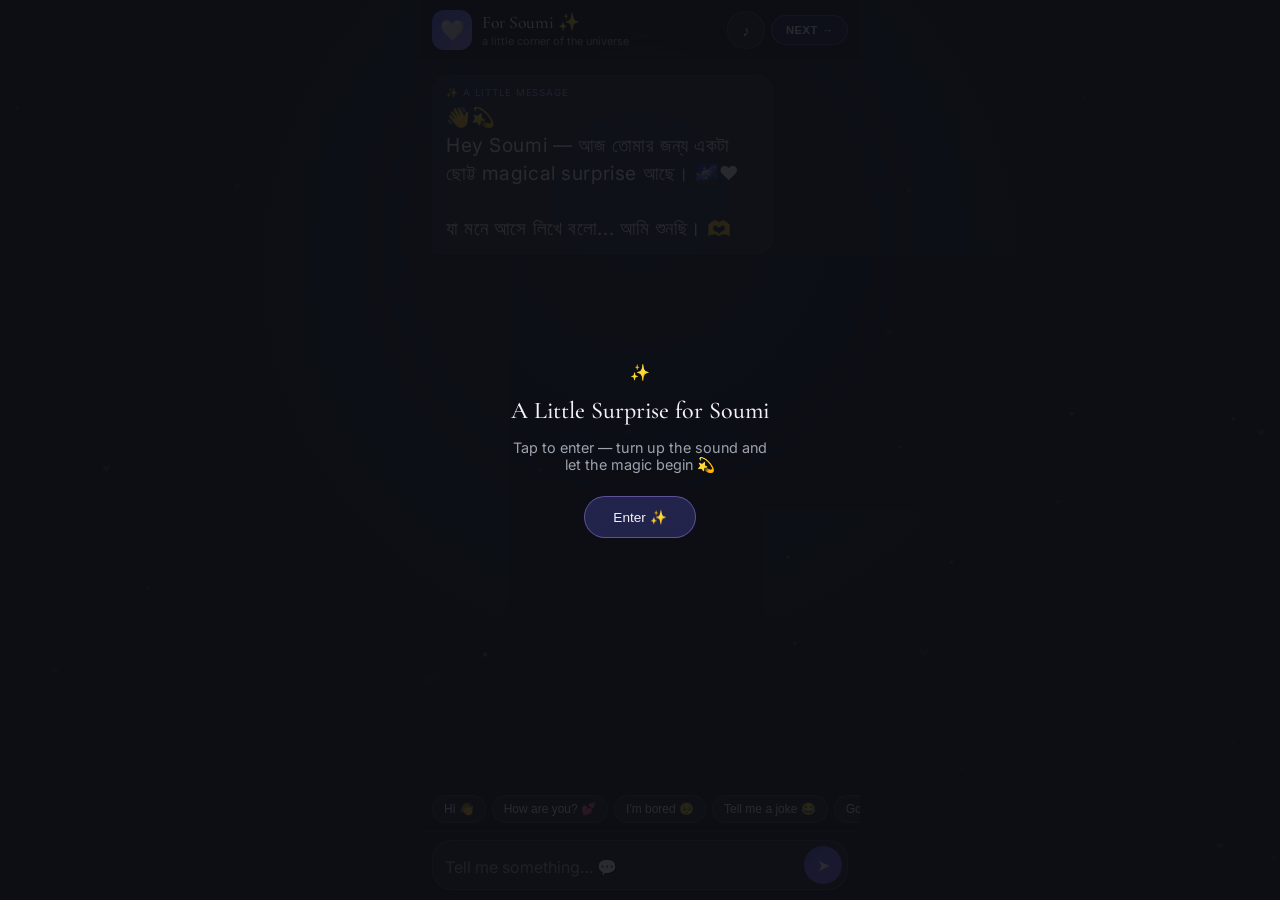
<file: public/aimodel.html>
<!DOCTYPE html>
<html lang="bn">
<head>
  <meta charset="UTF-8" />
  <meta name="viewport" content="width=device-width, initial-scale=1.0, maximum-scale=1.0, user-scalable=no, viewport-fit=cover" />
  <meta name="theme-color" content="#12141a" />
  <title>Soumi AI · For Soumi</title>
  <link href="https://fonts.googleapis.com/css2?family=Cormorant+Garamond:ital,wght@0,500;1,400&family=Inter:wght@400;500;600&display=swap" rel="stylesheet" />
  <style>
    :root {
      --bg: #12141a;
      --panel: rgba(28, 32, 42, 0.85);
      --accent: #a78bfa;
      --soft: #c4b5fd;
      --pink: #f0a8c0;
      --cream: #f4f2f7;
      --muted: #9ca3af;
      --bubble-me: rgba(99, 102, 241, 0.28);
      --bubble-ai: rgba(255, 255, 255, 0.07);
      --safe-b: env(safe-area-inset-bottom, 0px);
      --safe-t: env(safe-area-inset-top, 0px);
    }

    * { box-sizing: border-box; margin: 0; padding: 0; }

    html, body {
      height: 100%;
      overflow: hidden;
      font-family: Inter, system-ui, sans-serif;
      background: var(--bg);
      color: var(--cream);
      -webkit-tap-highlight-color: transparent;
    }

    #bg-canvas {
      position: fixed;
      inset: 0;
      width: 100%;
      height: 100%;
      z-index: 0;
      pointer-events: none;
    }

    .app {
      position: relative;
      z-index: 2;
      height: 100dvh;
      max-width: 440px;
      margin: 0 auto;
      display: flex;
      flex-direction: column;
      padding-top: var(--safe-t);
    }

    /* Top bar */
    .topbar {
      display: flex;
      align-items: center;
      justify-content: space-between;
      padding: 10px 12px;
      gap: 8px;
      background: rgba(18, 20, 26, 0.75);
      backdrop-filter: blur(10px);
      border-bottom: 1px solid rgba(255, 255, 255, 0.06);
    }

    .brand {
      display: flex;
      align-items: center;
      gap: 10px;
      min-width: 0;
    }

    .avatar {
      width: 40px;
      height: 40px;
      border-radius: 12px;
      background: linear-gradient(135deg, #6366f1, #a78bfa);
      display: flex;
      align-items: center;
      justify-content: center;
      font-size: 20px;
      flex-shrink: 0;
    }

    .brand-text h1 {
      font-family: "Cormorant Garamond", serif;
      font-size: 1.1rem;
      font-weight: 500;
      line-height: 1.2;
    }

    .brand-text p {
      font-size: 0.68rem;
      color: var(--muted);
      margin-top: 1px;
    }

    .top-actions {
      display: flex;
      align-items: center;
      gap: 6px;
      flex-shrink: 0;
    }

    .icon-btn {
      width: 38px;
      height: 38px;
      border-radius: 50%;
      border: 1px solid rgba(167, 139, 250, 0.3);
      background: rgba(255, 255, 255, 0.05);
      color: var(--cream);
      font-size: 15px;
      cursor: pointer;
      display: flex;
      align-items: center;
      justify-content: center;
    }

    .icon-btn.muted { opacity: 0.45; }

    .next-btn {
      appearance: none;
      border: 1px solid rgba(167, 139, 250, 0.4);
      background: rgba(99, 102, 241, 0.2);
      color: var(--cream);
      font-size: 0.7rem;
      font-weight: 600;
      letter-spacing: 0.05em;
      text-transform: uppercase;
      padding: 0.5rem 0.85rem;
      border-radius: 999px;
      cursor: pointer;
      white-space: nowrap;
    }

    .next-btn:active { transform: scale(0.96); }

    /* Chat */
    .chat {
      flex: 1;
      overflow-y: auto;
      -webkit-overflow-scrolling: touch;
      padding: 14px 12px 8px;
      display: flex;
      flex-direction: column;
      gap: 8px;
      scroll-behavior: smooth;
    }

    .msg {
      max-width: 82%;
      padding: 10px 13px;
      border-radius: 16px;
      line-height: 1.45;
      font-size: 0.95rem;
      animation: msg-in 0.3s ease both;
      word-break: break-word;
    }

    .msg.me {
      align-self: flex-end;
      background: var(--bubble-me);
      border-bottom-right-radius: 5px;
      border: 1px solid rgba(129, 140, 248, 0.25);
    }

    .msg.ai {
      align-self: flex-start;
      background: var(--bubble-ai);
      border-bottom-left-radius: 5px;
      border: 1px solid rgba(255, 255, 255, 0.06);
      font-size: 1.2rem;
      letter-spacing: 0.03em;
    }

    .msg.ai .label {
      display: block;
      font-size: 0.6rem;
      letter-spacing: 0.1em;
      text-transform: uppercase;
      color: var(--soft);
      margin-bottom: 4px;
      font-family: Inter, sans-serif;
      opacity: 0.85;
    }

    .typing {
      align-self: flex-start;
      padding: 11px 14px;
      background: var(--bubble-ai);
      border-radius: 16px;
      border-bottom-left-radius: 5px;
      display: none;
      gap: 5px;
      align-items: center;
    }

    .typing.show { display: flex; }

    .typing span {
      width: 6px;
      height: 6px;
      border-radius: 50%;
      background: var(--accent);
      animation: bounce 1.2s infinite ease-in-out;
    }
    .typing span:nth-child(2) { animation-delay: 0.15s; }
    .typing span:nth-child(3) { animation-delay: 0.3s; }

    @keyframes bounce {
      0%, 80%, 100% { transform: translateY(0); opacity: 0.35; }
      40% { transform: translateY(-4px); opacity: 1; }
    }

    @keyframes msg-in {
      from { opacity: 0; transform: translateY(8px); }
      to { opacity: 1; transform: translateY(0); }
    }

    .quick {
      display: flex;
      gap: 6px;
      padding: 4px 12px 8px;
      overflow-x: auto;
      -webkit-overflow-scrolling: touch;
      scrollbar-width: none;
    }
    .quick::-webkit-scrollbar { display: none; }

    .chip {
      flex-shrink: 0;
      border: 1px solid rgba(167, 139, 250, 0.25);
      background: rgba(255, 255, 255, 0.05);
      color: var(--cream);
      font-size: 0.75rem;
      padding: 6px 11px;
      border-radius: 999px;
      cursor: pointer;
      white-space: nowrap;
    }

    .chip:active { background: rgba(99, 102, 241, 0.2); }

    /* Composer */
    .composer {
      padding: 8px 12px calc(10px + var(--safe-b));
      background: rgba(18, 20, 26, 0.9);
      border-top: 1px solid rgba(255, 255, 255, 0.06);
    }

    .composer-inner {
      display: flex;
      align-items: flex-end;
      background: rgba(255, 255, 255, 0.06);
      border: 1px solid rgba(167, 139, 250, 0.22);
      border-radius: 20px;
      padding: 5px 5px 5px 12px;
    }

    #input {
      flex: 1;
      border: none;
      background: transparent;
      color: var(--cream);
      font-size: 16px;
      font-family: inherit;
      resize: none;
      max-height: 90px;
      min-height: 22px;
      line-height: 1.4;
      outline: none;
      padding: 6px 0;
    }

    #input::placeholder { color: var(--muted); }

    #send {
      width: 38px;
      height: 38px;
      border: none;
      border-radius: 50%;
      background: linear-gradient(135deg, #6366f1, #8b5cf6);
      color: white;
      font-size: 16px;
      cursor: pointer;
      flex-shrink: 0;
      display: flex;
      align-items: center;
      justify-content: center;
    }

    #send:active { transform: scale(0.93); }

    /* Tap to unlock music overlay */
    .unlock {
      position: fixed;
      inset: 0;
      z-index: 50;
      background: rgba(12, 14, 20, 0.88);
      display: flex;
      flex-direction: column;
      align-items: center;
      justify-content: center;
      gap: 14px;
      padding: 24px;
      text-align: center;
      transition: opacity 0.45s ease, visibility 0.45s;
    }

    .unlock.hide {
      opacity: 0;
      visibility: hidden;
      pointer-events: none;
    }

    .unlock h2 {
      font-family: "Cormorant Garamond", serif;
      font-size: 1.5rem;
      font-weight: 500;
    }

    .unlock p {
      color: var(--muted);
      font-size: 0.9rem;
      max-width: 260px;
    }

    .unlock-btn {
      margin-top: 8px;
      border: 1px solid rgba(167, 139, 250, 0.45);
      background: rgba(99, 102, 241, 0.25);
      color: var(--cream);
      font-size: 0.85rem;
      padding: 12px 28px;
      border-radius: 999px;
      cursor: pointer;
    }
  </style>
</head>
<body>
  <canvas id="bg-canvas" aria-hidden="true"></canvas>

  <!-- First tap unlocks autoplay -->
<div class="unlock" id="unlock">

  <div class="unlock-icon">✨</div>

  <h2>A Little Surprise for Soumi</h2>

  <p>
    Tap to enter — turn up the sound and let the magic begin 💫
  </p>

  <button
    type="button"
    class="unlock-btn"
    id="unlockBtn"
  >
    Enter ✨
  </button>

</div>


<div class="app">

  <!-- Top Bar -->
  <div class="topbar">

    <div class="brand">

      <div class="avatar">
        🤍
      </div>

      <div class="brand-text">
        <h1>For Soumi ✨</h1>
        <p>a little corner of the universe</p>
      </div>

    </div>


    <div class="top-actions">

      <button
        type="button"
        class="icon-btn"
        id="musicBtn"
        aria-label="Toggle music"
        title="Music"
      >
        ♪
      </button>

      <button
        type="button"
        class="next-btn"
        id="nextBtn"
      >
        Next →
      </button>

    </div>

  </div>


  <!-- Chat -->
  <div
    class="chat"
    id="chat"
    aria-live="polite"
  >

    <div class="msg ai">

      <span class="label">
        ✨ A Little Message
      </span>

      👋💫<br />

      Hey Soumi —
      আজ তোমার জন্য একটা ছোট্ট
      magical surprise আছে। 🌌❤️

      <br /><br />

      যা মনে আসে লিখে বলো...
      আমি শুনছি। 🫶

    </div>

  </div>


  <!-- Typing animation -->
  <div
    class="typing"
    id="typing"
    aria-hidden="true"
  >
    <span></span>
    <span></span>
    <span></span>
  </div>


  <!-- Quick replies -->
  <div
    class="quick"
    id="quick"
    aria-label="Quick messages"
  >

    <button
      type="button"
      class="chip"
      data-text="hi"
    >
      Hi 👋
    </button>

    <button
      type="button"
      class="chip"
      data-text="how are you"
    >
      How are you? 💕
    </button>

    <button
      type="button"
      class="chip"
      data-text="i'm bored"
    >
      I'm bored 🥺
    </button>

    <button
      type="button"
      class="chip"
      data-text="tell me a joke"
    >
      Tell me a joke 😂
    </button>

    <button
      type="button"
      class="chip"
      data-text="good night"
    >
      Good night 🌙
    </button>

    <button
      type="button"
      class="chip"
      data-text="i miss you"
    >
      I miss you ❤️
    </button>

  </div>


  <!-- Composer -->
  <div class="composer">

    <div class="composer-inner">

      <textarea
        id="input"
        rows="1"
        placeholder="Tell me something… 💬"
        enterkeyhint="send"
        aria-label="Message"
      ></textarea>

      <button
        type="button"
        id="send"
        aria-label="Send message"
        title="Send"
      >
        ➤
      </button>

    </div>

  </div>

</div>

  <audio id="bgMusic" loop preload="auto">
    <source src="audio/song2.mpeg" type="audio/mpeg" />
  </audio>

  <script>
    (function () {
      "use strict";

      // ── Background: mostly cool particles, ~30% soft hearts ──
      const canvas = document.getElementById("bg-canvas");
      const ctx = canvas.getContext("2d");
      let W, H, particles = [];

      function resize() {
        W = canvas.width = innerWidth;
        H = canvas.height = innerHeight;
      }
      resize();
      addEventListener("resize", resize, { passive: true });

      function makeP() {
        const heart = Math.random() < 0.28; // ~30% hearts
        return {
          x: Math.random() * W,
          y: Math.random() * H,
          r: 0.6 + Math.random() * 1.8,
          vx: (Math.random() - 0.5) * 0.2,
          vy: -0.12 - Math.random() * 0.25,
          a: 0.12 + Math.random() * 0.3,
          heart,
          size: 5 + Math.random() * 8
        };
      }

      for (let i = 0; i < 32; i++) particles.push(makeP());

      function drawHeart(x, y, s, a) {
        ctx.save();
        ctx.translate(x, y);
        ctx.scale(s / 16, s / 16);
        ctx.beginPath();
        ctx.moveTo(0, 3);
        ctx.bezierCurveTo(-9, -5, -12, 6, 0, 14);
        ctx.bezierCurveTo(12, 6, 9, -5, 0, 3);
        ctx.fillStyle = `rgba(240, 168, 192, ${a * 0.55})`;
        ctx.fill();
        ctx.restore();
      }

      function loop() {
        ctx.clearRect(0, 0, W, H);
        const g = ctx.createRadialGradient(W * 0.5, H * 0.2, 0, W * 0.5, H * 0.35, H * 0.65);
        g.addColorStop(0, "rgba(70, 60, 120, 0.2)");
        g.addColorStop(1, "rgba(18, 20, 26, 0)");
        ctx.fillStyle = g;
        ctx.fillRect(0, 0, W, H);

        for (const p of particles) {
          p.x += p.vx;
          p.y += p.vy;
          if (p.y < -20) {
            p.y = H + 15;
            p.x = Math.random() * W;
          }
          if (p.heart) drawHeart(p.x, p.y, p.size, p.a);
          else {
            ctx.beginPath();
            ctx.arc(p.x, p.y, p.r, 0, Math.PI * 2);
            ctx.fillStyle = `rgba(180, 170, 255, ${p.a})`;
            ctx.fill();
          }
        }
        requestAnimationFrame(loop);
      }
      loop();

      // ── Audio ──
      const music = document.getElementById("bgMusic");
      const musicBtn = document.getElementById("musicBtn");
      let musicOn = false;

      async function startMusic() {
        try {
          music.volume = 0.82;
          await music.play();
          musicOn = true;
          musicBtn.classList.remove("muted");
          musicBtn.textContent = "♪";
        } catch (e) {
          musicOn = false;
          musicBtn.classList.add("muted");
        }
      }

      async function toggleMusic() {
        if (musicOn) {
          music.pause();
          musicOn = false;
          musicBtn.classList.add("muted");
          musicBtn.textContent = "🔇";
        } else {
          await startMusic();
        }
      }
      musicBtn.addEventListener("click", toggleMusic);

      // Unlock overlay → auto music
      const unlock = document.getElementById("unlock");
      document.getElementById("unlockBtn").addEventListener("click", async () => {
        unlock.classList.add("hide");
        await startMusic();
      });

      // ── Next ──
      document.getElementById("nextBtn").addEventListener("click", () => {
        window.location.href = "gift.html";
      });

      // ── Chat ──
      const chat = document.getElementById("chat");
      const input = document.getElementById("input");
      const sendBtn = document.getElementById("send");
      const typing = document.getElementById("typing");

      function emojiReply(text) {
        const t = (text || "").toLowerCase().trim();

        const rules = [

  /* =========================
     LOVE / AFFECTION
     ========================= */

  {
    keys: [
      "love",
      "ভালোবাসি",
      "ভালবাসি",
      "i love you",
      "love you",
      "luv you",
      "লাভ ইউ"
    ],
    reply:
      "😊✨\n I Love You too, Soumi Madam 🫣💗"
  },

  {
    keys: [
      "do you love me",
      "তুমি কি আমাকে ভালোবাসো",
      "আমাকে ভালোবাসো",
      "তুমি আমাকে ভালোবাসো"
    ],
    reply:
      "🥹💗\nএই প্রশ্নটা কিন্তু খুব মিষ্টি… উত্তরটা তুমি মনে মনে জানোই তো ✨"
  },

  {
    keys: [
      "love me",
      "আমাকে ভালবাস",
      "আমাকে ভালোবাস"
    ],
    reply:
      "🙈💗\nআচ্ছা… একটু একটু করে ভালোবাসা দেওয়া যাক 🌸✨"
  },

  {
    keys: [
      "kiss",
      "চুমু",
      "kiss me"
    ],
    reply:
      "🙈💋\nউফফ… chatbox-এ এত দুষ্টুমি কেন? 😌✨"
  },

  {
    keys: [
      "hug",
      "জড়িয়ে ধর",
      "জড়িয়ে ধর",
      "জড়িয়ে ধরো",
      "জড়িয়ে ধরো"
    ],
    reply:
      "🫂💗\nএই নাও একটা বড় soft hug… কিছুক্ষণ এভাবেই থাকো ✨"
  },

  {
    keys: [
      "cute",
      "সুন্দর",
      "beautiful",
      "pretty",
      "gorgeous",
      "মিষ্টি"
    ],
    reply:
      "🙈✨\nএত compliment দিলে কিন্তু আমি লজ্জা পেয়ে যাব 😌💗"
  },

  {
    keys: [
      "miss",
      "মিস",
      "i miss you",
      "miss you",
      "মনে পড়ছে",
      "মনে পড়ছে"
    ],
    reply:
      "🥺🌙\nআচ্ছা… তাহলে এই নাও একটা warm hug 🫂✨ কাছে না থাকলেও একটু warmth থাকুক 💗"
  },


  /* =========================
     GREETINGS
     ========================= */

  {
    keys: [
      "hi",
      "hello",
      "হ্যালো",
      "হাই",
      "hey",
      "হেই",
      "হ্যালোও"
    ],
    reply:
      "👋✨\nহেই Soumi! কেমন আছো? আজকের mood কেমন? 💬🌸"
  },

  {
    keys: [
      "good morning",
      "morning",
      "শুভ সকাল",
      "সুপ্রভাত",
      "সকাল"
    ],
    reply:
      "☀️🌼\nGood morning, Soumi! আজকের দিনটা তোমার জন্য একটু বেশি সুন্দর হোক ✨"
  },

  {
    keys: [
      "good afternoon",
      "afternoon",
      "শুভ দুপুর"
    ],
    reply:
      "🌤️😊\nGood afternoon~ দুপুরটা শান্তিতে কাটছে তো? 🍵✨"
  },

  {
    keys: [
      "good evening",
      "evening",
      "শুভ সন্ধ্যা"
    ],
    reply:
      "🌆✨\nGood evening, Soumi~ দিনটা কেমন গেল? 💗"
  },

  {
    keys: [
      "good night",
      "night",
      "শুভ রাত্রি",
      "শুভ রাত",
      "ঘুমাবো",
      "sleep",
      "ঘুম"
    ],
    reply:
      "🌙😴\nGood night, Soumi 💤✨ আজকের সব চিন্তা একটু পাশে রেখে শান্তিতে ঘুমাও। 💗"
  },


  /* =========================
     HOW ARE YOU
     ========================= */

  {
    keys: [
      "how are you",
      "how r u",
      "how are u",
      "কেমন আছ",
      "কেমন আছো",
      "কেমন আছেন",
      "কি খবর",
      "কী খবর"
    ],
    reply:
      "😌✨\nআমি তো ভালোই আছি — emoji-তে ভরা 😄💫 তুমি কেমন আছো?"
  },

  {
    keys: [
      "i am fine",
      "i'm fine",
      "im fine",
      "আমি ভালো",
      "আমি ভালো আছি",
      "ভালো আছি",
      "fine"
    ],
    reply:
      "😊🌸\nএটা শুনেই ভালো লাগলো! এই ভালো mood-টা ধরে রাখো ✨💗"
  },

  {
    keys: [
      "not good",
      "ভালো নেই",
      "ভালো লাগছে না",
      "মন ভালো নেই"
    ],
    reply:
      "🫂💙\nসবসময় ভালো থাকা সম্ভব না… একটু সময় নাও। আমি এখানেই আছি ✨"
  },


  /* =========================
     MOOD
     ========================= */

  {
    keys: [
      "sad",
      "খারাপ",
      "মন খারাপ",
      "cry",
      "কান্না",
      "কাঁদছি",
      "lonely",
      "একাকী",
      "একা লাগছে"
    ],
    reply:
      "🫂💙\nএসো… একটু থামো। সবকিছু এখনই ঠিক করতে হবে না। ধীরে ধীরে শ্বাস নাও 😌✨"
  },

  {
    keys: [
      "happy",
      "খুশি",
      "yay",
      "excited",
      "আনন্দ",
      "মজা লাগছে"
    ],
    reply:
      "🥳🎉\nইয়েসস! তোমার mood ভালো দেখে আমারও ভালো লাগছে 😄✨ এই happinessটা ধরে রাখো! 💗"
  },

  {
    keys: [
      "angry",
      "রাগ",
      "রাগ করেছি",
      "রেগে আছি",
      "বিরক্ত লাগছে"
    ],
    reply:
      "😮‍💨🧊\nআগে একটু শান্ত হও… পানি খাও, deep breath নাও। তারপর যা বলার বলো 😌✨"
  },

  {
    keys: [
      "bored",
      "বিরক্ত",
      "বোর লাগছে",
      "কিছু ভালো লাগছে না"
    ],
    reply:
      "🎲😎\nবোরিং? তাহলে আমাকে একটা random question করো! অথবা একটা game শুরু করি 🎮✨"
  },

  {
    keys: [
      "tired",
      "ক্লান্ত",
      "ক্লান্ত লাগছে",
      "exhausted"
    ],
    reply:
      "🥺☕\nতাহলে একটু rest নাও। সবকিছু একসাথে করার দরকার নেই 🫂✨"
  },


  /* =========================
     COMPLIMENTS
     ========================= */

  {
    keys: [
      "you are cute",
      "তুমি সুন্দর",
      "তুমি কিউট",
      "you are nice",
      "তুমি ভালো"
    ],
    reply:
      "🙈✨\nআহা… এত সুন্দর কথা বললে তো আমার emoji-গুলোও লজ্জা পাবে 🥹💗"
  },

  {
    keys: [
      "thank you",
      "thanks",
      "thank",
      "ধন্যবাদ",
      "থ্যাঙ্ক",
      "থ্যাংকস"
    ],
    reply:
      "😊🙌\nঅবশ্যই~ anytime, Soumi ✨💗"
  },

  {
    keys: [
      "welcome",
      "you're welcome",
      "no problem",
      "সমস্যা নেই"
    ],
    reply:
      "😊✨\nAlways welcome! 🌸"
  },


  /* =========================
     JOKES / FUN
     ========================= */

  {
    keys: [
      "joke",
      "জোক",
      "মজা",
      "মজার",
      "জোক বল"
    ],
    reply:
      "🤭😂\nকেন কম্পিউটার ঠান্ডা থাকে?\nকারণ তার একটা fan আছে! 🌀😎"
  },

  {
    keys: [
      "another joke",
      "আরেকটা জোক",
      "আরেকটা বল"
    ],
    reply:
      "😂🍕\nPizza কেন কখনও একা থাকে না?\nকারণ তার সবসময় একটা slice থাকে! 😎🍕"
  },

  {
    keys: [
      "make me laugh",
      "হাসাও",
      "আমাকে হাসাও"
    ],
    reply:
      "😂✨\nতুমি হাসলে কিন্তু আমার mission successful! 😎💗"
  },


  /* =========================
     FOOD
     ========================= */

  {
    keys: [
      "hungry",
      "খিদে",
      "ক্ষুধা",
      "খেতে ইচ্ছে করছে",
      "খাবো",
      "food",
      "খাওয়া",
      "খাওয়া"
    ],
    reply:
      "🍕😋\nখিদে পেয়েছে? আগে কিছু খেয়ে নাও! Pizza 🍕, biryani 🍛 নাকি dessert 🍰?"
  },

  {
    keys: [
      "pizza",
      "পিজ্জা"
    ],
    reply:
      "🍕🤤\nPizza! Excellent choice. Extra cheese হবে? 🧀😌"
  },

  {
    keys: [
      "coffee",
      "কফি",
      "চা",
      "tea"
    ],
    reply:
      "☕😌\nএক কাপ গরম চা/কফি আর একটু শান্ত সময় — perfect combo ✨"
  },


  /* =========================
     MUSIC
     ========================= */

  {
    keys: [
      "song",
      "গান",
      "music",
      "মিউজিক",
      "গান শুনবো"
    ],
    reply:
      "🎵🎧\nMusic is on~ ♪ মন চাইলে চোখ বন্ধ করে একটু vibe করো 🌌✨"
  },

  {
    keys: [
      "what song",
      "কোন গান",
      "কি গান",
      "কী গান"
    ],
    reply:
      "🎧✨\nএই মুহূর্তে যে গানটা চলছে সেটাই আজকের little soundtrack 💗"
  },


  /* =========================
     DAY / TIME
     ========================= */

  {
    keys: [
      "what day",
      "আজ কি বার",
      "আজ কী বার",
      "কি বার",
      "কী বার"
    ],
    reply:
      "📅✨\nআজকের দিনটা কিন্তু special করে কাটানো যায় 😌💗"
  },

  {
    keys: [
      "what time",
      "কটা বাজে",
      "কয়টা বাজে",
      "কয়টা বাজে",
      "time"
    ],
    reply:
      "⏰✨\nসময় তো চলে যাচ্ছে… তাই এই মুহূর্তটাকে একটু সুন্দর করে রাখো 💗"
  },


  /* =========================
     BIRTHDAY
     ========================= */

  {
    keys: [
      "birthday",
      "জন্মদিন",
      "জন্মদিন কবে",
      "birthday today",
      "আজ জন্মদিন"
    ],
    reply:
      "🎂🎉✨\nআজকের দিনটা শুধু একটা date না… এটা সেই দিন, যেদিন পৃথিবী Soumi-কে পেয়েছিল। ❤️"
  },

  {
    keys: [
      "my birthday",
      "আমার জন্মদিন"
    ],
    reply:
      "🎂🥹\nতোমার birthday মানেই একটু extra happiness, extra smiles আর অনেক অনেক ভালোবাসা। ❤️✨"
  },

  {
    keys: [
      "birthday wish",
      "wish me",
      "আমাকে wish করো",
      "birthday wish করো"
    ],
    reply:
      "🎂✨\nHappy Birthday, Soumi! তোমার জীবনের প্রতিটা নতুন বছর যেন আগেরটার চেয়ে একটু বেশি সুন্দর হয়। ❤️🌌"
  },


  /* =========================
     HELP / CHAT
     ========================= */

  {
    keys: [
      "what can you do",
      "কি করতে পারো",
      "কী করতে পারো",
      "তুমি কি করতে পারো"
    ],
    reply:
      "🤖✨\nআমি তোমার সাথে গল্প করতে পারি, mood শুনতে পারি, joke বলতে পারি, random প্রশ্নের উত্তর দিতে পারি আর emoji দিয়ে একটু smile আনতে পারি 😌💗"
  },

  {
    keys: [
      "are you real",
      "তুমি কি সত্যি",
      "তুমি কি real",
      "তুমি কি মানুষ"
    ],
    reply:
      "🤖🌌\nআমি মানুষ নই… কিন্তু তোমার কথাগুলো মন দিয়ে শুনতে পারি। ✨"
  },

  {
    keys: [
      "who are you",
      "তুমি কে",
      "কে তুমি"
    ],
    reply:
      "🤖✨\nআমি তোমার little Emoji AI — আজকের এই ছোট্ট galaxy-তে তোমার chat companion 🌌💗"
  },

  {
    keys: [
      "why",
      "কেন",
      "কেনো"
    ],
    reply:
      "🤔✨\nএই 'কেন'টার পেছনে নিশ্চয়ই একটা গল্প আছে… বলো, কী হয়েছে? 💬"
  },

  {
    keys: [
      "what",
      "কি",
      "কী",
      "কি হয়েছে",
      "কী হয়েছে"
    ],
    reply:
      "👀✨\nবলছি তো… কিন্তু আগে তুমি একটু বিস্তারিত বলো 😌💬"
  },

  {
    keys: [
      "really",
      "সত্যি",
      "সত্যিই",
      "সত্যি নাকি"
    ],
    reply:
      "👀✨\nহ্যাঁ হ্যাঁ, একদম সত্যি 😌💗"
  },


  /* =========================
     GOODBYE
     ========================= */

  {
    keys: [
      "bye",
      "বাই",
      "goodbye",
      "বিদায়",
      "বিদায়",
      "see you",
      "পরে কথা হবে"
    ],
    reply:
      "👋😊\nআচ্ছা Soumi, পরে আবার এসো। এই little galaxy তোমার জন্য অপেক্ষা করবে 🌌✨"
  },

  {
    keys: [
      "see you later",
      "পরে দেখা হবে"
    ],
    reply:
      "👋💗\nSee you later! ভালো থেকো আর হাসতে থেকো ✨"
  },


  /* =========================
     RANDOM / CASUAL
     ========================= */

  {
    keys: [
      "okay",
      "ok",
      "আচ্ছা",
      "ঠিক আছে",
      "thik ache",
      "ঠিক"
    ],
    reply:
      "😌✨\nOkayyy~ তাহলে ঠিক আছে 💗"
  },

  {
    keys: [
      "yes",
      "হ্যাঁ",
      "হ্যা",
      "হুম"
    ],
    reply:
      "😊✨\nYesss! তাহলে আমরা একই page-এ আছি 😌💗"
  },

  {
    keys: [
      "no",
      "না",
      "নাহ",
      "nope"
    ],
    reply:
      "😌✨\nঠিক আছে, no pressure~ 💗"
  },

  {
    keys: [
      "wow",
      "ওয়াও",
      "ওয়াও",
      "omg",
      "oh my god"
    ],
    reply:
      "😳✨\nHehe… impressed নাকি? 😌💗"
  },

  {
    keys: [
      "haha",
      "hahaha",
      "হাহা",
      "হাহাহা",
      "lol",
      "lmao"
    ],
    reply:
      "😂😂\nএই হাসিটাই তো চাই! আরেকটু হাসো 😌✨"
  },

  {
    keys: [
      "nice",
      "নাইস",
      "দারুণ",
      "ভালো",
      "great",
      "awesome"
    ],
    reply:
      "😎✨\nHehe, glad you liked it! 💗"
  },

  {
    keys: [
      "miss you so much",
      "অনেক মিস করছি",
      "অনেক মিস করি"
    ],
    reply:
      "🥺🫂\nতাহলে আজ একটু বেশি সময় কথা বলি… কেমন? 🌙💗"
  },

  {
    keys: [
      "talk to me",
      "আমার সাথে কথা বলো",
      "কথা বলো"
    ],
    reply:
      "🫶✨\nআমি তো আছি! বলো Soumi, আজ কী নিয়ে গল্প হবে? 💬🌸"
  },

  {
    keys: [
      "i'm alone",
      "im alone",
      "আমি একা",
      "একা আছি"
    ],
    reply:
      "🫂🌙\nএকা লাগলেও এই মুহূর্তে একদম চুপ করে থেকো না। আমার সাথে কথা বলো 💗✨"
  },

  {
    keys: [
      "tell me something",
      "কিছু বলো",
      "কিছু একটা বলো"
    ],
    reply:
      "🌌✨\nএকটা কথা বলি? কখনও কখনও ছোট্ট একটা smile-ও একটা পুরো দিন বদলে দিতে পারে। তাই… একটু হাসো তো 😊💗"
  },

  {
    keys: [
      "i am bored",
      "im bored",
      "আমি bored",
      "বোর হচ্ছি"
    ],
    reply:
      "😎🎮\nChallenge নেবে? আমাকে একটা random প্রশ্ন করো — দেখি আমি কী উত্তর দিই! ✨"
  }

];

        for (const r of rules) {
          if (r.keys.some((k) => t.includes(k))) return r.reply;
        }

        const fallbacks = [

  "🤔💭\nহুম… কথাটা interesting লাগলো। আরেকটু বলো তো? ✨",

  "😊💬\nবুঝতে পারছি… কিন্তু তোমার কথাটা আরেকটু detail-এ বললে ভালো করে reply দিতে পারব 🌸",

  "👀✨\nওহ… এটা নিয়ে কিন্তু একটু গল্প করা যায় 😌 বলো, কী হয়েছে?",

  "🤖💭\nএকটু ভাবছি… আমার emoji-brain আজ একটু busy 😅✨",

  "😌🌙\nহুম… কথাটার মধ্যে যেন একটা গল্প লুকিয়ে আছে। শুনতে চাই 💗",

  "🫶✨\nআমি শুনছি, Soumi। যা মনে হচ্ছে নির্দ্বিধায় বলো 💬",

  "👀💗\nআচ্ছা… তারপর? আমি কিন্তু মন দিয়ে শুনছি 😌",

  "😂✨\nএইটার জন্য আমার emoji-গুলোও একটু confused হয়ে গেল 😅 তুমি আরেকটু explain করো!",

  "🌌💭\nকিছু কথা সরাসরি উত্তর চায় না… শুধু কেউ মন দিয়ে শুনুক। আমি শুনছি 🫂",

  "🤍✨\nহুম… বুঝলাম। তুমি চাইলে আমাকে পুরো ব্যাপারটা বলতে পারো।",

  "😄💬\nInteresting! এবার একটু খুলে বলো — আমি curious হয়ে গেছি 👀✨",

  "🥹🌸\nহয়তো আমি পুরোটা বুঝিনি… কিন্তু তোমার কথাটা শুনতে চাই। আবার বলবে? 💗",

  "🤖✨\nEmoji-brain processing… 🧠💭\nআরেকটু context দিলে আমার উত্তরটা আরও ভালো হবে 😌",

  "🌙🫂\nযাই হোক না কেন, তাড়াহুড়ো করে বলতে হবে না। ধীরে ধীরে বলো 💗",

  "😌☕\nঠিক বুঝলাম না, কিন্তু কথাটা interesting। চলো একটু গল্প করি 💬✨",

  "🦄✨\nRandom thought unlocked: কখনও কখনও একটা ছোট্ট কথাই সবচেয়ে বেশি meaning রাখে 💭💗"

];
        return fallbacks[Math.floor(Math.random() * fallbacks.length)];
      }

      function addMsg(text, who) {
        const div = document.createElement("div");
        div.className = "msg " + who;
        if (who === "ai") {
          div.innerHTML = '<span class="label">Emoji AI</span>' + text.replace(/\n/g, "<br>");
        } else {
          div.textContent = text;
        }
        chat.appendChild(div);
        chat.scrollTop = chat.scrollHeight;
      }

      function autoResize() {
        input.style.height = "auto";
        input.style.height = Math.min(input.scrollHeight, 90) + "px";
      }
      input.addEventListener("input", autoResize);

      function send(text) {
        const val = (text ?? input.value).trim();
        if (!val) return;

        addMsg(val, "me");
        input.value = "";
        autoResize();

        typing.classList.add("show");
        chat.appendChild(typing);
        chat.scrollTop = chat.scrollHeight;

        setTimeout(() => {
          typing.classList.remove("show");
          addMsg(emojiReply(val), "ai");
        }, 500 + Math.random() * 600);
      }

      sendBtn.addEventListener("click", () => send());
      input.addEventListener("keydown", (e) => {
        if (e.key === "Enter" && !e.shiftKey) {
          e.preventDefault();
          send();
        }
      });

      document.getElementById("quick").addEventListener("click", (e) => {
        const chip = e.target.closest(".chip");
        if (chip) send(chip.getAttribute("data-text"));
      });
    })();
  </script>
</body>
</html>
</file>
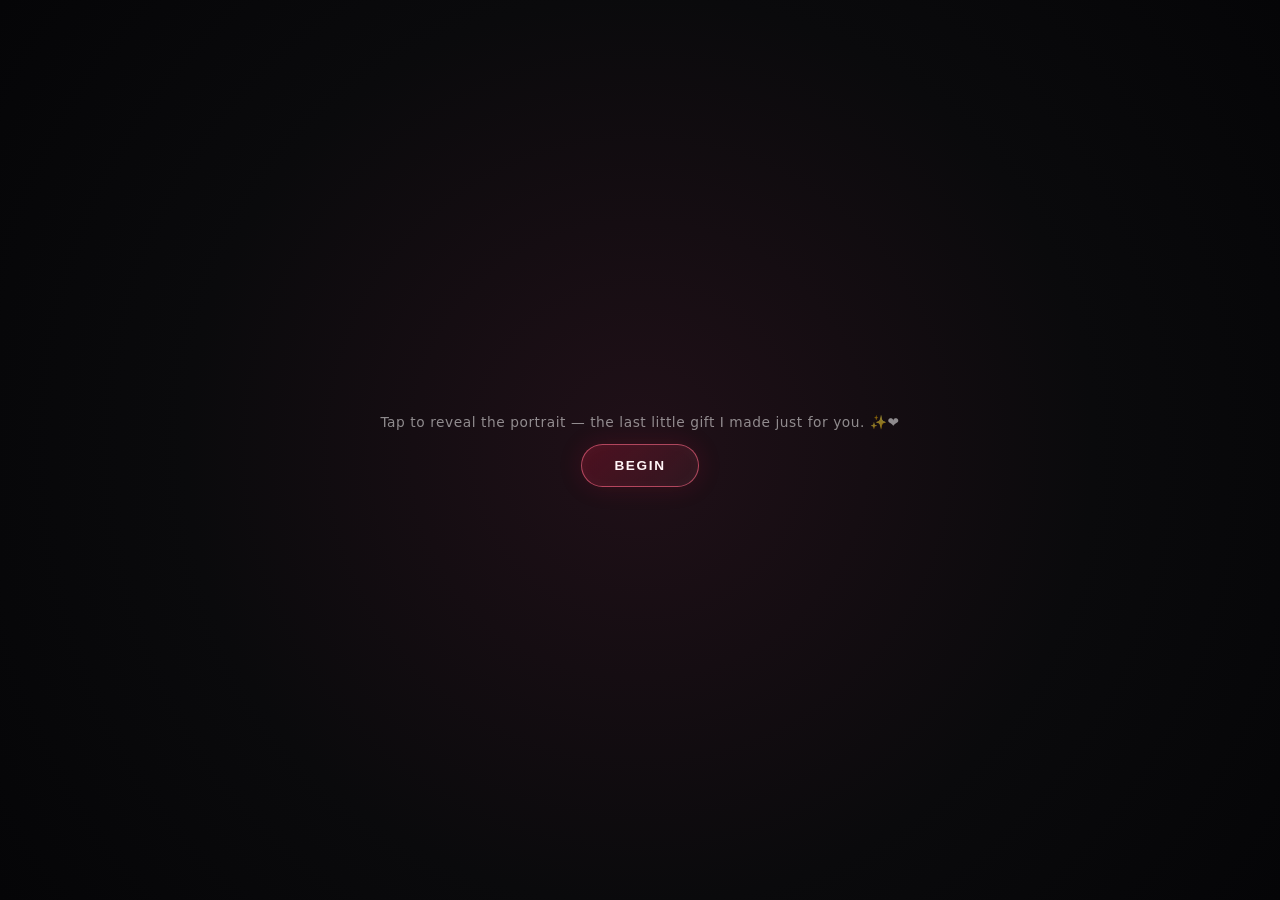
<file: public/final.html>
<!DOCTYPE html>
<html lang="bn">
<head>
  <meta charset="UTF-8" />
  <meta name="viewport" content="width=device-width, initial-scale=1.0, maximum-scale=1.0, user-scalable=no, viewport-fit=cover" />
  <meta name="theme-color" content="#0a0a0c" />
  <title>Soumi · Birthday</title>

  <style>
    * {
      box-sizing: border-box;
      margin: 0;
      padding: 0;
    }

    html,
    body {
      width: 100%;
      height: 100%;
      overflow: hidden;
      background: #0a0a0c;
      font-family: system-ui, -apple-system, BlinkMacSystemFont, "Segoe UI", sans-serif;
      color: #fff;
      -webkit-tap-highlight-color: transparent;
    }

    #c {
      position: fixed;
      inset: 0;
      width: 100%;
      height: 100%;
      display: block;
    }

    /* =========================
       BIRTHDAY TEXT
       ========================= */

    .birthday-message {
      position: fixed;
      left: 50%;
      bottom: calc(7vh + env(safe-area-inset-bottom, 0px));
      transform: translate(-50%, 22px);
      width: min(94vw, 760px);
      text-align: center;
      z-index: 7;
      pointer-events: none;
      opacity: 0;
      transition:
        opacity 1.4s ease,
        transform 1.4s cubic-bezier(.2,.75,.25,1);
    }

    .birthday-message.show {
      opacity: 1;
      transform: translate(-50%, 0);
    }

    .birthday-title {
      display: block;
      font-family:
        "Brush Script MT",
        "Segoe Script",
        "Lucida Handwriting",
        cursive;
      font-size: clamp(38px, 8vw, 76px);
      line-height: 0.95;
      font-weight: 700;
      letter-spacing: 0.015em;

      color: #fff4df;

      text-shadow:
        0 0 5px rgba(255, 235, 180, 0.95),
        0 0 14px rgba(255, 185, 105, 0.75),
        0 0 30px rgba(255, 120, 70, 0.45);

      background:
        linear-gradient(
          180deg,
          #fffdf4 0%,
          #ffd98d 38%,
          #ff9d72 70%,
          #fff1c7 100%
        );

      -webkit-background-clip: text;
      background-clip: text;
      -webkit-text-fill-color: transparent;
    }

    .birthday-name {
      display: block;
      margin-top: 8px;

      font-family:
        "Brush Script MT",
        "Segoe Script",
        "Lucida Handwriting",
        cursive;

      font-size: clamp(54px, 11vw, 104px);
      line-height: 0.9;
      font-weight: 700;
      letter-spacing: 0.025em;

      color: #ffd7df;

      text-shadow:
        0 0 5px rgba(255, 245, 245, 1),
        0 0 12px rgba(255, 110, 145, 0.95),
        0 0 28px rgba(255, 45, 90, 0.7),
        0 0 55px rgba(255, 20, 80, 0.35);

      background:
        linear-gradient(
          180deg,
          #fff8fa 0%,
          #ffccd7 25%,
          #ff7897 65%,
          #ffb7c7 100%
        );

      -webkit-background-clip: text;
      background-clip: text;
      -webkit-text-fill-color: transparent;
    }

    .birthday-line {
      position: relative;
      width: min(72vw, 430px);
      height: 1px;
      margin: 13px auto 0;
      background: linear-gradient(
        90deg,
        transparent,
        rgba(255, 220, 180, 0.9),
        transparent
      );
      box-shadow: 0 0 10px rgba(255, 180, 130, 0.45);
    }

    .birthday-line::before,
    .birthday-line::after {
      content: "♥";
      position: absolute;
      top: 50%;
      transform: translateY(-50%);
      font-size: 17px;
      color: #ff9aae;
      text-shadow: 0 0 10px #ff5878;
    }

    .birthday-line::before {
      left: -10px;
    }

    .birthday-line::after {
      right: -10px;
    }

    .spark {
      position: absolute;
      color: #fff5d8;
      text-shadow:
        0 0 5px #fff,
        0 0 12px #ffc27a;
      animation: sparkle 1.8s ease-in-out infinite;
    }

    .spark.s1 {
      left: 7%;
      top: 12%;
      font-size: 16px;
    }

    .spark.s2 {
      right: 8%;
      top: 18%;
      font-size: 20px;
      animation-delay: 0.4s;
    }

    .spark.s3 {
      left: 18%;
      bottom: 7%;
      font-size: 12px;
      animation-delay: 0.8s;
    }

    .spark.s4 {
      right: 19%;
      bottom: 6%;
      font-size: 13px;
      animation-delay: 1.1s;
    }

    @keyframes sparkle {
      0%, 100% {
        opacity: 0.25;
        transform: scale(0.75) rotate(0deg);
      }

      50% {
        opacity: 1;
        transform: scale(1.25) rotate(20deg);
      }
    }

    /* =========================
       HINT
       ========================= */

    .hint {
      position: fixed;
      left: 50%;
      bottom: calc(20px + env(safe-area-inset-bottom, 0px));
      transform: translateX(-50%);
      z-index: 5;

      font-size: 0.68rem;
      letter-spacing: 0.16em;
      text-transform: uppercase;

      color: rgba(255,255,255,0.45);
      pointer-events: none;

      opacity: 0;
      transition: opacity 1s ease;
    }

    .hint.show {
      opacity: 1;
    }

    /* =========================
       CONTROLS
       ========================= */

    .controls {
      position: fixed;
      right: 14px;
      top: calc(12px + env(safe-area-inset-top, 0px));
      z-index: 10;

      display: flex;
      gap: 8px;

      opacity: 0;
      transition: opacity 0.8s ease;
    }

    .controls.show {
      opacity: 1;
    }

    .icon-btn {
      width: 42px;
      height: 42px;

      border-radius: 50%;
      border: 1px solid rgba(255,255,255,0.2);

      background: rgba(0,0,0,0.38);
      color: #fff3e8;

      font-size: 17px;
      cursor: pointer;

      backdrop-filter: blur(10px);
      -webkit-backdrop-filter: blur(10px);

      box-shadow:
        0 5px 20px rgba(0,0,0,0.25),
        inset 0 0 15px rgba(255,255,255,0.04);

      transition:
        transform 0.2s ease,
        background 0.2s ease;
    }

    .icon-btn:active {
      transform: scale(0.92);
    }

    .icon-btn.muted {
      opacity: 0.45;
    }

    /* =========================
       START SCREEN
       ========================= */

    .start {
      position: fixed;
      inset: 0;
      z-index: 20;

      background:
        radial-gradient(
          circle at center,
          #201018 0%,
          #0a0a0c 58%,
          #050507 100%
        );

      display: flex;
      flex-direction: column;
      align-items: center;
      justify-content: center;
      gap: 14px;

      transition:
        opacity 0.7s ease,
        visibility 0.7s ease;
    }

    .start.hide {
      opacity: 0;
      visibility: hidden;
      pointer-events: none;
    }

    .start p {
      color: rgba(255,255,255,0.52);
      font-size: 0.86rem;
      letter-spacing: 0.04em;
    }

    .start button {
      border: 1px solid rgba(255, 105, 135, 0.6);

      background:
        linear-gradient(
          135deg,
          rgba(220,20,60,0.25),
          rgba(255,110,140,0.08)
        );

      color: #fff5f7;

      padding: 13px 32px;
      border-radius: 999px;

      font-size: 0.85rem;
      font-weight: 600;
      letter-spacing: 0.12em;
      text-transform: uppercase;

      cursor: pointer;

      box-shadow:
        0 0 25px rgba(220,20,60,0.15),
        inset 0 0 15px rgba(255,255,255,0.03);

      transition:
        transform 0.2s ease,
        box-shadow 0.2s ease;
    }

    .start button:hover {
      transform: translateY(-2px);
      box-shadow:
        0 0 30px rgba(220,20,60,0.3);
    }

    .start button:active {
      transform: scale(0.96);
    }

    /* =========================
       MOBILE
       ========================= */

    @media (max-width: 600px) {
      .birthday-message {
        bottom: calc(8vh + env(safe-area-inset-bottom, 0px));
        width: 96vw;
      }

      .birthday-title {
        font-size: clamp(34px, 10vw, 50px);
      }

      .birthday-name {
        font-size: clamp(58px, 17vw, 82px);
        margin-top: 5px;
      }

      .birthday-line {
        margin-top: 10px;
      }

      .hint {
        display: none;
      }

      .controls {
        right: 10px;
      }

      .icon-btn {
        width: 39px;
        height: 39px;
      }
    }

    @media (max-height: 650px) {
      .birthday-message {
        bottom: calc(3vh + env(safe-area-inset-bottom, 0px));
      }

      .birthday-title {
        font-size: clamp(30px, 7vw, 52px);
      }

      .birthday-name {
        font-size: clamp(46px, 10vw, 70px);
      }
    }
  </style>
</head>

<body>

  <!-- Particle portrait -->
  <canvas id="c"></canvas>

  <!-- =========================
       BIRTHDAY MESSAGE
       ========================= -->

  <div class="birthday-message" id="birthdayMessage">
    <span class="spark s1">✦</span>
    <span class="spark s2">✧</span>
    <span class="spark s3">✦</span>
    <span class="spark s4">✧</span>

    <span class="birthday-title">Happy Birthday</span>
    <span class="birthday-name">Soumi</span>

    <div class="birthday-line"></div>
  </div>

  <p class="hint" id="hint">
    Made with love · Soumi
  </p>

  <!-- Controls -->
  <div class="controls" id="controls">
    <button
      type="button"
      class="icon-btn"
      id="musicBtn"
      title="Music"
      aria-label="Music"
    >♪</button>

    <button
      type="button"
      class="icon-btn"
      id="replayBtn"
      title="Replay"
      aria-label="Replay"
    >↻</button>
  </div>

  <!-- Start screen -->
  <div class="start" id="start">
    <p>Tap to reveal the portrait — the last little gift I made just for you. ✨❤️</p>
    <button
      type="button"
      id="go"
    >
      Begin
    </button>
  </div>

  <!-- =========================
       MUSIC
       Change this path if needed
       ========================= -->

  <audio id="bgMusic" loop preload="auto">
    <source
      src="audio/song3.mpeg"
      type="audio/mpeg"
    />
  </audio>

  <script>
  (function () {
    "use strict";

    /* =========================================
       SETTINGS
       ========================================= */

    const IMAGE_SRC = "img/soumi.jpg";

    /*
     * Higher value = slower particle formation.
     * 8 seconds gives a much smoother effect.
     */
    const FORM_SECONDS = 8;

    /*
     * Particle movement.
     * Smaller value = slower.
     */
    const MOVE_SPEED = 0.012;

    /* =========================================
       ELEMENTS
       ========================================= */

    const canvas = document.getElementById("c");
    const ctx = canvas.getContext("2d", {
      alpha: true
    });

    const hint = document.getElementById("hint");
    const start = document.getElementById("start");
    const go = document.getElementById("go");

    const music = document.getElementById("bgMusic");
    const musicBtn = document.getElementById("musicBtn");
    const replayBtn = document.getElementById("replayBtn");
    const controls = document.getElementById("controls");

    const birthdayMessage =
      document.getElementById("birthdayMessage");

    /* =========================================
       STATE
       ========================================= */

    let W = 0;
    let H = 0;
    let dpr = 1;

    let particles = [];
    let dust = [];

    let started = false;
    let formed = false;

    let startTime = 0;
    let animId = 0;

    let imgW = 0;
    let imgH = 0;

    let musicOn = false;

    let cachedImg = null;

    let resizeTimer = null;

    /* =========================================
       RESIZE
       ========================================= */

    function resize() {
      dpr = Math.min(
        window.devicePixelRatio || 1,
        2
      );

      W = window.innerWidth;
      H = window.innerHeight;

      canvas.width =
        Math.floor(W * dpr);

      canvas.height =
        Math.floor(H * dpr);

      canvas.style.width =
        W + "px";

      canvas.style.height =
        H + "px";

      ctx.setTransform(
        dpr,
        0,
        0,
        dpr,
        0,
        0
      );
    }

    /* =========================================
       LOAD IMAGE
       ========================================= */

    function loadImage(src) {
      return new Promise(
        function (resolve, reject) {
          const img = new Image();

          img.onload = function () {
            resolve(img);
          };

          img.onerror = function () {
            reject(
              new Error(
                "Could not load image: " + src
              )
            );
          };

          img.src = src;
        }
      );
    }

    /* =========================================
       BACKGROUND DUST
       ========================================= */

    function makeDust() {
      dust = [];

      const count =
        W < 600 ? 45 : 70;

      for (
        let i = 0;
        i < count;
        i++
      ) {
        dust.push({
          x: Math.random() * W,
          y: Math.random() * H,

          r:
            0.35 +
            Math.random() * 1.1,

          vx:
            (Math.random() - 0.5) *
            0.12,

          vy:
            -0.04 -
            Math.random() * 0.12,

          a:
            0.05 +
            Math.random() * 0.14
        });
      }
    }

    /* =========================================
       BUILD PARTICLES FROM IMAGE
       ========================================= */

    function buildFromImage(img) {
      particles = [];

      if (!img) {
        return;
      }

      const isMobile =
        W < 600;

      /*
       * Portrait size.
       */
      const maxBox =
        Math.min(
          W * 0.88,
          H * 0.62,
          isMobile ? 360 : 520
        );

      const ratio =
        img.width / img.height;

      let dw;
      let dh;

      if (ratio > 1) {
        dw = maxBox;
        dh = maxBox / ratio;
      } else {
        dh = maxBox;
        dw = maxBox * ratio;
      }

      imgW = dw;
      imgH = dh;

      /*
       * Sampling canvas.
       * Higher resolution = clearer portrait.
       */
      const sample =
        document.createElement("canvas");

      const sampleW =
        Math.min(
          isMobile ? 230 : 300,
          Math.max(1, Math.floor(dw))
        );

      const sampleH =
        Math.min(
          isMobile ? 230 : 300,
          Math.max(1, Math.floor(dh))
        );

      sample.width = sampleW;
      sample.height = sampleH;

      const sctx =
        sample.getContext(
          "2d",
          { willReadFrequently: true }
        );

      sctx.clearRect(
        0,
        0,
        sampleW,
        sampleH
      );

      sctx.drawImage(
        img,
        0,
        0,
        sampleW,
        sampleH
      );

      let data;

      try {
        data =
          sctx.getImageData(
            0,
            0,
            sampleW,
            sampleH
          ).data;
      } catch (error) {
        console.error(
          "Image pixel access failed:",
          error
        );
        return;
      }

      /*
       * Center the portrait.
       * Keep it a little above center so
       * birthday text has its own space below.
       */
      const ox =
        (W - dw) / 2;

      const oy =
        (H - dh) / 2 -
        H * 0.10;

      /*
       * Smaller gap = more particles.
       */
      const gap =
        isMobile ? 2 : 2;

      const maxParticles =
        isMobile ? 3600 : 6000;

      const points = [];

      for (
        let y = 0;
        y < sampleH;
        y += gap
      ) {
        for (
          let x = 0;
          x < sampleW;
          x += gap
        ) {
          const index =
            (y * sampleW + x) * 4;

          const r = data[index];
          const g = data[index + 1];
          const b = data[index + 2];
          const a = data[index + 3];

          /*
           * Ignore transparent pixels.
           */
          if (a < 35) {
            continue;
          }

          points.push({
            tx:
              ox +
              (x / sampleW) * dw,

            ty:
              oy +
              (y / sampleH) * dh,

            r: r,
            g: g,
            b: b
          });
        }
      }

      if (!points.length) {
        console.error(
          "No particles generated from image."
        );
        return;
      }

      /*
       * Reduce particles if needed.
       */
      let step = 1;

      if (
        points.length >
        maxParticles
      ) {
        step =
          Math.ceil(
            points.length /
            maxParticles
          );
      }

      for (
        let i = 0;
        i < points.length;
        i += step
      ) {
        const p = points[i];

        particles.push({
          x:
            Math.random() * W,

          y:
            Math.random() * H,

          tx: p.tx,
          ty: p.ty,

          pr: p.r,
          pg: p.g,
          pb: p.b,

          size:
            isMobile
              ? 0.72 +
                Math.random() * 0.45
              : 0.82 +
                Math.random() * 0.5,

          /*
           * Stagger the formation.
           */
          delay:
            Math.random() *
            (FORM_SECONDS * 0.65),

          settled: false
        });
      }
    }

    /* =========================================
       DRAW DUST
       ========================================= */

    function drawDust() {
      for (
        let i = 0;
        i < dust.length;
        i++
      ) {
        const d = dust[i];

        d.x += d.vx;
        d.y += d.vy;

        if (d.y < -5) {
          d.y = H + 5;
          d.x =
            Math.random() * W;
        }

        if (d.x < -5) {
          d.x = W + 5;
        }

        if (d.x > W + 5) {
          d.x = -5;
        }

        ctx.beginPath();

        ctx.arc(
          d.x,
          d.y,
          d.r,
          0,
          Math.PI * 2
        );

        ctx.fillStyle =
          "rgba(255,200,210," +
          d.a +
          ")";

        ctx.fill();
      }
    }

    /* =========================================
       SOFT BACKGROUND GLOW
       ========================================= */

    function drawGlow() {
      const gx = W / 2;
      const gy = H * 0.40;

      const rad =
        Math.max(
          imgW,
          imgH
        ) * 0.8 || 250;

      const gradient =
        ctx.createRadialGradient(
          gx,
          gy,
          0,
          gx,
          gy,
          rad
        );

      gradient.addColorStop(
        0,
        "rgba(80,25,45,0.32)"
      );

      gradient.addColorStop(
        0.5,
        "rgba(40,15,25,0.12)"
      );

      gradient.addColorStop(
        1,
        "rgba(10,10,12,0)"
      );

      ctx.fillStyle = gradient;

      ctx.beginPath();

      ctx.arc(
        gx,
        gy,
        rad,
        0,
        Math.PI * 2
      );

      ctx.fill();
    }

    /* =========================================
       DRAW PARTICLE
       ========================================= */

    function drawParticle(p) {
      /*
       * Tiny glow around each particle.
       */
      const glow =
        p.size * 3.8;

      const gradient =
        ctx.createRadialGradient(
          p.x,
          p.y,
          0,
          p.x,
          p.y,
          glow
        );

      /*
       * Preserve original image colours
       * while adding a subtle warm glow.
       */
      gradient.addColorStop(
        0,
        "rgba(" +
        p.pr +
        "," +
        p.pg +
        "," +
        p.pb +
        ",0.35)"
      );

      gradient.addColorStop(
        1,
        "rgba(" +
        p.pr +
        "," +
        p.pg +
        "," +
        p.pb +
        ",0)"
      );

      ctx.fillStyle =
        gradient;

      ctx.beginPath();

      ctx.arc(
        p.x,
        p.y,
        glow,
        0,
        Math.PI * 2
      );

      ctx.fill();

      /*
       * Actual particle.
       */
      ctx.beginPath();

      ctx.arc(
        p.x,
        p.y,
        p.size,
        0,
        Math.PI * 2
      );

      ctx.fillStyle =
        "rgb(" +
        p.pr +
        "," +
        p.pg +
        "," +
        p.pb +
        ")";

      ctx.fill();
    }

    /* =========================================
       MAIN ANIMATION
       ========================================= */

    function frame(now) {
      if (!startTime) {
        startTime = now;
      }

      const t =
        (now - startTime) / 1000;

      ctx.clearRect(
        0,
        0,
        W,
        H
      );

      drawDust();
      drawGlow();

      /*
       * Start assembling shortly after Begin.
       */
      const assemble =
        t > 0.5;

      for (
        let i = 0;
        i < particles.length;
        i++
      ) {
        const p = particles[i];

        if (
          assemble &&
          t >
            p.delay + 0.45
        ) {
          const dx =
            p.tx - p.x;

          const dy =
            p.ty - p.y;

          /*
           * Slow, smooth movement.
           */
          p.x +=
            dx * MOVE_SPEED;

          p.y +=
            dy * MOVE_SPEED;

          /*
           * Lock particle once it is
           * close enough.
           */
          if (
            Math.abs(dx) < 0.22 &&
            Math.abs(dy) < 0.22
          ) {
            p.x = p.tx;
            p.y = p.ty;
            p.settled = true;
          }
        } else {
          /*
           * Very gentle floating before
           * each particle starts travelling.
           */
          p.x +=
            Math.sin(
              t * 0.42 +
              i * 0.011
            ) * 0.055;

          p.y +=
            Math.cos(
              t * 0.36 +
              i * 0.013
            ) * 0.045;
        }

        drawParticle(p);
      }

      /*
       * Show birthday text after the
       * portrait has mostly formed.
       */
      if (
        assemble &&
        t >
          FORM_SECONDS + 0.6 &&
        !formed
      ) {
        formed = true;

        birthdayMessage.classList.add(
          "show"
        );

        hint.classList.add(
          "show"
        );
      }

      animId =
        requestAnimationFrame(
          frame
        );
    }

    /* =========================================
       MUSIC
       ========================================= */

    async function startMusic() {
      if (!music) {
        return;
      }

      try {
        music.volume = 1;

        await music.play();

        musicOn = true;

        musicBtn.classList.remove(
          "muted"
        );

        musicBtn.textContent = "♪";
      } catch (error) {
        musicOn = false;

        musicBtn.classList.add(
          "muted"
        );

        musicBtn.textContent = "🔇";

        console.warn(
          "Music could not start:",
          error
        );
      }
    }

    function toggleMusic() {
      if (!music) {
        return;
      }

      if (musicOn) {
        music.pause();

        musicOn = false;

        musicBtn.classList.add(
          "muted"
        );

        musicBtn.textContent =
          "🔇";
      } else {
        startMusic();
      }
    }

    /* =========================================
       REPLAY
       ========================================= */

    function replay() {
      if (!cachedImg) {
        return;
      }

      formed = false;

      birthdayMessage.classList.remove(
        "show"
      );

      hint.classList.remove(
        "show"
      );

      /*
       * Re-create particles at random
       * positions for a fresh animation.
       */
      buildFromImage(
        cachedImg
      );

      startTime = 0;

      cancelAnimationFrame(
        animId
      );

      animId =
        requestAnimationFrame(
          frame
        );
    }

    /* =========================================
       BEGIN
       ========================================= */

    async function begin() {
      if (started) {
        return;
      }

      started = true;

      start.classList.add(
        "hide"
      );

      controls.classList.add(
        "show"
      );

      resize();
      makeDust();

      /*
       * Load image first.
       */
      try {
        cachedImg =
          await loadImage(
            IMAGE_SRC
          );

        buildFromImage(
          cachedImg
        );

        /*
         * Music is started from the
         * user's button interaction.
         */
        startMusic();

        startTime = 0;

        cancelAnimationFrame(
          animId
        );

        animId =
          requestAnimationFrame(
            frame
          );
      } catch (error) {
        console.error(error);

        hint.textContent =
          "Image failed to load";

        hint.classList.add(
          "show"
        );
      }
    }

    /* =========================================
       EVENTS
       ========================================= */

    go.addEventListener(
      "click",
      begin
    );

    musicBtn.addEventListener(
      "click",
      toggleMusic
    );

    replayBtn.addEventListener(
      "click",
      replay
    );

    /*
     * Resize safely.
     */
    window.addEventListener(
      "resize",
      function () {
        clearTimeout(
          resizeTimer
        );

        resizeTimer =
          setTimeout(
            function () {
              resize();
              makeDust();

              /*
               * Rebuild targets on resize
               * so portrait stays centred.
               */
              if (
                started &&
                cachedImg
              ) {
                const wasFormed =
                  formed;

                buildFromImage(
                  cachedImg
                );

                /*
                 * If already formed,
                 * immediately place particles
                 * on their new targets.
                 */
                if (wasFormed) {
                  for (
                    let i = 0;
                    i < particles.length;
                    i++
                  ) {
                    particles[i].x =
                      particles[i].tx;

                    particles[i].y =
                      particles[i].ty;

                    particles[i].settled =
                      true;
                  }
                }
              }
            },
            150
          );
      },
      { passive: true }
    );

    /* =========================================
       INITIALIZE
       ========================================= */

    resize();
    makeDust();

  })();
  </script>

</body>
</html>
</file>
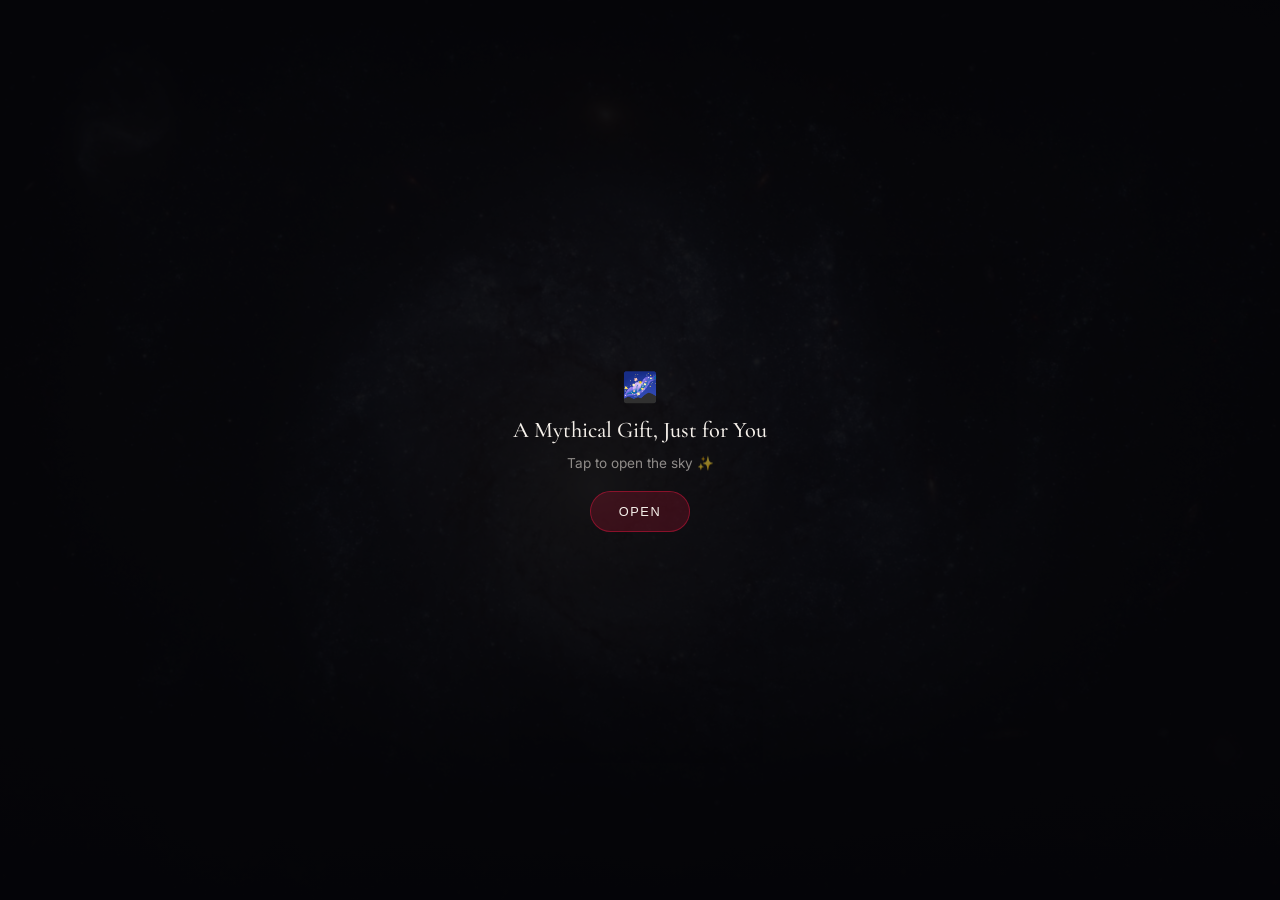
<file: public/gift.html>
<!DOCTYPE html>
<html lang="bn">
<head>
  <meta charset="UTF-8" />
  <meta name="viewport" content="width=device-width, initial-scale=1.0, maximum-scale=1.0, user-scalable=no, viewport-fit=cover" />
  <meta name="theme-color" content="#050508" />
  <title>A Gift · For You</title>
  <link href="https://fonts.googleapis.com/css2?family=Cormorant+Garamond:ital,wght@0,500;0,600&family=Inter:wght@400;500&display=swap" rel="stylesheet" />
  <style>
    :root {
      --safe-b: env(safe-area-inset-bottom, 0px);
      --safe-t: env(safe-area-inset-top, 0px);
      --crimson: #dc143c;
    }

    * { box-sizing: border-box; margin: 0; padding: 0; }

    html, body {
      height: 100%;
      overflow: hidden;
      background: #050508;
      font-family: Inter, system-ui, sans-serif;
      color: #f5f0ea;
      -webkit-tap-highlight-color: transparent;
      touch-action: manipulation;
    }

    /* Galaxy photo — full bleed, mobile-safe crop */
    .galaxy {
      position: fixed;
      inset: 0;
      z-index: 0;
      background: #050508 center center / cover no-repeat;
      /* Keep galaxy core near visual center on phones */
      background-image: url("img/september.jpg");
      background-size: cover;
      background-position: 50% 42%;
      transform: scale(1.05);
    }

    /* Soft vignette so text/button stay readable */
    .vignette {
      position: fixed;
      inset: 0;
      z-index: 1;
      pointer-events: none;
      background:
        radial-gradient(ellipse 70% 55% at 50% 40%, transparent 0%, rgba(5, 5, 8, 0.35) 55%, rgba(5, 5, 8, 0.82) 100%),
        linear-gradient(to top, rgba(5, 5, 8, 0.9) 0%, transparent 28%),
        linear-gradient(to bottom, rgba(5, 5, 8, 0.45) 0%, transparent 18%);
    }

    #fx {
      position: fixed;
      inset: 0;
      z-index: 2;
      width: 100%;
      height: 100%;
      pointer-events: none;
    }

    .ui {
      position: relative;
      z-index: 5;
      height: 100dvh;
      display: flex;
      flex-direction: column;
      align-items: center;
      justify-content: flex-end;
      padding:
        calc(12px + var(--safe-t))
        20px
        calc(20px + var(--safe-b));
      text-align: center;
      pointer-events: none;
    }

    .ui * { pointer-events: auto; }

    /* Text lives on canvas; this is fallback / accessibility */
    .hb-fallback {
      position: absolute;
      left: 50%;
      top: 38%;
      transform: translate(-50%, -50%);
      font-family: "Cormorant Garamond", serif;
      font-size: clamp(1.8rem, 8vw, 2.8rem);
      font-weight: 500;
      letter-spacing: 0.04em;
      color: rgba(255, 220, 220, 0.08);
      white-space: nowrap;
      pointer-events: none;
      user-select: none;
    }

    .caption {
      font-family: "Cormorant Garamond", serif;
      font-size: clamp(0.95rem, 3.5vw, 1.15rem);
      font-style: italic;
      color: rgba(245, 240, 234, 0.7);
      margin-bottom: 1.25rem;
      max-width: 280px;
      line-height: 1.45;
      opacity: 0;
      transform: translateY(10px);
      transition: opacity 1.2s ease, transform 1.2s ease;
    }

    .caption.show {
      opacity: 1;
      transform: translateY(0);
    }

    .end-btn {
      appearance: none;
      border: 1px solid rgba(220, 20, 60, 0.45);
      background: rgba(220, 20, 60, 0.15);
      color: #f5f0ea;
      font-size: 0.75rem;
      font-weight: 500;
      letter-spacing: 0.2em;
      text-transform: uppercase;
      padding: 0.95rem 2.4rem;
      border-radius: 999px;
      cursor: pointer;
      opacity: 0;
      transform: translateY(12px);
      transition: opacity 0.9s ease, transform 0.9s ease, background 0.25s, border-color 0.25s;
      backdrop-filter: blur(8px);
      -webkit-backdrop-filter: blur(8px);
    }

    .end-btn.show {
      opacity: 1;
      transform: translateY(0);
    }

    .end-btn:active {
      transform: scale(0.97);
      background: rgba(220, 20, 60, 0.28);
      border-color: rgba(220, 20, 60, 0.7);
    }

    /* Unlock for autoplay */
    .unlock {
      position: fixed;
      inset: 0;
      z-index: 30;
      background: rgba(5, 5, 8, 0.92);
      display: flex;
      flex-direction: column;
      align-items: center;
      justify-content: center;
      gap: 12px;
      padding: 24px;
      text-align: center;
      transition: opacity 0.5s ease, visibility 0.5s;
    }

    .unlock.hide {
      opacity: 0;
      visibility: hidden;
      pointer-events: none;
    }

    .unlock h2 {
      font-family: "Cormorant Garamond", serif;
      font-size: 1.4rem;
      font-weight: 500;
    }

    .unlock p {
      font-size: 0.85rem;
      color: rgba(245, 240, 234, 0.55);
      max-width: 240px;
    }

    .unlock-btn {
      margin-top: 8px;
      border: 1px solid rgba(220, 20, 60, 0.5);
      background: rgba(220, 20, 60, 0.2);
      color: #f5f0ea;
      font-size: 0.8rem;
      letter-spacing: 0.12em;
      text-transform: uppercase;
      padding: 12px 28px;
      border-radius: 999px;
      cursor: pointer;
    }
  </style>
</head>
<body>
  <div class="galaxy" role="img" aria-label="Galaxy from NASA"></div>
  <div class="vignette" aria-hidden="true"></div>
  <canvas id="fx" aria-hidden="true"></canvas>

  <div class="unlock" id="unlock">
    <div style="font-size:1.8rem">🌌</div>
    <h2>A Mythical Gift, Just for You</h2>
<p>Tap to open the sky ✨</p>
    <button type="button" class="unlock-btn" id="unlockBtn">Open</button>
  </div>

  <div class="ui">
  <p class="hb-fallback" aria-hidden="true">Happy Birthday</p>

  <p class="caption" id="caption">
    16 September — the day you were born,
    and somewhere in the vastness of space,
    the universe had its own way of creating something beautiful. ✨
    <br><br>
    Maybe the stars knew that day
    they were welcoming someone truly special. ❤️
  </p>

  <button type="button" class="end-btn" id="endBtn">Next</button>
</div>

  <!-- Change path if needed -->
  <audio id="bgMusic" loop preload="auto">
    <source src="audio/song3.1.mpeg" type="audio/mpeg" />
  </audio>


  <script>
(function () {
  "use strict";

  const canvas = document.getElementById("fx");
  const ctx = canvas.getContext("2d", { alpha: true });
  const caption = document.getElementById("caption");
  const endBtn = document.getElementById("endBtn");
  const music = document.getElementById("bgMusic");
  const unlock = document.getElementById("unlock");
  const unlockBtn = document.getElementById("unlockBtn");

  if (!canvas || !ctx) return;

  let W = 0, H = 0, dpr = 1;
  let particles = [];
  let stars = [];
  let targets = [];
  let formed = false;
  let started = false;
  let startTime = 0;
  let animId = 0;
  let textMeta = { cx: 0, cy: 0, tw: 0, th: 0, fontSize: 40 };

  function resize() {
    dpr = Math.min(window.devicePixelRatio || 1, 2);
    W = window.innerWidth;
    H = window.innerHeight;
    canvas.width = Math.floor(W * dpr);
    canvas.height = Math.floor(H * dpr);
    canvas.style.width = W + "px";
    canvas.style.height = H + "px";
    ctx.setTransform(dpr, 0, 0, dpr, 0, 0);
  }

  function buildTargets() {
    targets = [];
    const isMobile = W < 600;

    let fontSize = isMobile
      ? Math.min(W * 0.11, 46)
      : Math.min(W * 0.08, 76);
    fontSize = Math.max(fontSize, 32);

    const textWidth = Math.max(360, W);
    const textHeight = Math.ceil(fontSize * 2.6);
    const textCanvas = document.createElement("canvas");
    textCanvas.width = textWidth;
    textCanvas.height = textHeight;
    const tctx = textCanvas.getContext("2d", { willReadFrequently: true });

    tctx.clearRect(0, 0, textWidth, textHeight);
    tctx.font = "700 " + fontSize + "px Georgia, 'Times New Roman', serif";
    tctx.textAlign = "center";
    tctx.textBaseline = "middle";

    // Thick stroke = denser, clearer letter shapes
    tctx.lineWidth = Math.max(3, fontSize * 0.06);
    tctx.strokeStyle = "#ffffff";
    tctx.fillStyle = "#ffffff";
    tctx.strokeText("Happy Birthday", textWidth / 2, textHeight / 2);
    tctx.fillText("Happy Birthday", textWidth / 2, textHeight / 2);

    try {
      if (document.fonts && document.fonts.check("700 " + fontSize + "px 'Cormorant Garamond'")) {
        tctx.clearRect(0, 0, textWidth, textHeight);
        tctx.font = "700 " + fontSize + "px 'Cormorant Garamond', Georgia, serif";
        tctx.lineWidth = Math.max(3, fontSize * 0.06);
        tctx.strokeStyle = "#ffffff";
        tctx.fillStyle = "#ffffff";
        tctx.textAlign = "center";
        tctx.textBaseline = "middle";
        tctx.strokeText("Happy Birthday", textWidth / 2, textHeight / 2);
        tctx.fillText("Happy Birthday", textWidth / 2, textHeight / 2);
      }
    } catch (e) {}

    const data = tctx.getImageData(0, 0, textWidth, textHeight).data;
    const gap = isMobile ? 2 : 2;
    const textCenterY = H * (isMobile ? 0.34 : 0.36);
    const offsetX = (W - textWidth) / 2;

    for (let y = 0; y < textHeight; y += gap) {
      for (let x = 0; x < textWidth; x += gap) {
        if (data[(y * textWidth + x) * 4 + 3] > 90) {
          targets.push({
            x: offsetX + x,
            y: textCenterY - textHeight / 2 + y
          });
        }
      }
    }

    textMeta = {
      cx: W / 2,
      cy: textCenterY,
      tw: Math.min(W * 0.92, fontSize * 12),
      th: fontSize * 2.2,
      fontSize: fontSize
    };

    if (targets.length < 40) {
      const s = "HAPPY BIRTHDAY";
      const spacing = isMobile ? 16 : 22;
      const total = s.length * spacing;
      const sx = W / 2 - total / 2;
      for (let i = 0; i < s.length; i++) {
        if (s[i] === " ") continue;
        for (let j = 0; j < 18; j++) {
          targets.push({
            x: sx + i * spacing + (Math.random() - 0.5) * 6,
            y: textCenterY + (Math.random() - 0.5) * 16
          });
        }
      }
    }
  }

  function scatterParticles() {
    particles = [];
    if (!targets.length) return;

    const maxCount = W < 600 ? 700 : 1000;
    const count = Math.min(targets.length, maxCount);
    const indexes = targets.map((_, i) => i);
    for (let i = indexes.length - 1; i > 0; i--) {
      const j = Math.floor(Math.random() * (i + 1));
      const tmp = indexes[i];
      indexes[i] = indexes[j];
      indexes[j] = tmp;
    }

    for (let i = 0; i < count; i++) {
      const target = targets[indexes[i % targets.length]];
      particles.push({
        x: Math.random() * W,
        y: Math.random() * H,
        tx: target.x,
        ty: target.y,
        r: 1.35 + Math.random() * 1.4,
        a: 0.9 + Math.random() * 0.1,
        delay: Math.random() * 1.2,
        settled: false
      });
    }
  }

  function spawnStar() {
    const fromLeft = Math.random() > 0.5;
    stars.push({
      x: fromLeft ? -40 : W + 40,
      y: Math.random() * H * 0.5,
      vx: fromLeft ? 3.5 + Math.random() * 3 : -(3.5 + Math.random() * 3),
      vy: 0.9 + Math.random() * 2,
      life: 1,
      len: 32 + Math.random() * 50
    });
  }

  // Dark plate behind text for contrast on bright galaxy core
  function drawTextBackdrop(progress) {
    const a = Math.min(1, progress) * 0.72;
    if (a <= 0.02) return;
    const { cx, cy, tw, th } = textMeta;
    const g = ctx.createRadialGradient(cx, cy, 0, cx, cy, tw * 0.55);
    g.addColorStop(0, "rgba(0, 0, 0, " + a + ")");
    g.addColorStop(0.55, "rgba(0, 0, 0, " + (a * 0.55) + ")");
    g.addColorStop(1, "rgba(0, 0, 0, 0)");
    ctx.fillStyle = g;
    ctx.beginPath();
    ctx.ellipse(cx, cy, tw * 0.55, th * 0.85, 0, 0, Math.PI * 2);
    ctx.fill();
  }

  // Crisp readable text fades in on top of particles
  function drawReadableText(progress) {
    const a = Math.max(0, Math.min(1, (progress - 0.55) / 0.45));
    if (a <= 0.01) return;

    const { cx, cy, fontSize } = textMeta;
    ctx.save();
    ctx.font = "700 " + fontSize + "px Georgia, 'Cormorant Garamond', serif";
    ctx.textAlign = "center";
    ctx.textBaseline = "middle";

    // Soft crimson halo
    ctx.shadowColor = "rgba(255, 40, 70, " + (0.65 * a) + ")";
    ctx.shadowBlur = 18;
    ctx.fillStyle = "rgba(255, 235, 238, " + a + ")";
    ctx.fillText("Happy Birthday", cx, cy);

    // Second pass for extra clarity
    ctx.shadowBlur = 0;
    ctx.fillStyle = "rgba(255, 250, 250, " + (a * 0.95) + ")";
    ctx.fillText("Happy Birthday", cx, cy);
    ctx.restore();
  }

  function drawParticle(p, glowScale) {
    const glowRadius = p.r * (4.2 * glowScale);
    const gradient = ctx.createRadialGradient(p.x, p.y, 0, p.x, p.y, glowRadius);
    gradient.addColorStop(0, "rgba(255, 120, 140, " + p.a + ")");
    gradient.addColorStop(0.3, "rgba(220, 20, 60, " + (p.a * 0.7) + ")");
    gradient.addColorStop(1, "rgba(220, 20, 60, 0)");
    ctx.fillStyle = gradient;
    ctx.beginPath();
    ctx.arc(p.x, p.y, glowRadius, 0, Math.PI * 2);
    ctx.fill();

    ctx.beginPath();
    ctx.arc(p.x, p.y, p.r, 0, Math.PI * 2);
    ctx.fillStyle = "rgba(255, 245, 247, " + p.a + ")";
    ctx.fill();
  }

  function frame(now) {
    if (!startTime) startTime = now;
    const elapsed = (now - startTime) / 1000;

    ctx.clearRect(0, 0, W, H);

    const assemble = elapsed > 1;
    // 0 → 1 as particles settle
    let settleProgress = 0;
    if (assemble) {
      settleProgress = Math.min(1, (elapsed - 0.9) / 7.2);
    }

    drawTextBackdrop(settleProgress);

    for (let i = 0; i < particles.length; i++) {
      const p = particles[i];

      if (assemble && elapsed > p.delay + 0.7) {
        const dx = p.tx - p.x;
        const dy = p.ty - p.y;
        p.x += dx * 0.04;
        p.y += dy * 0.04;
        if (Math.abs(dx) < 0.6 && Math.abs(dy) < 0.6) {
          p.x = p.tx;
          p.y = p.ty;
          p.settled = true;
        }
      } else {
        p.x += Math.sin(elapsed * 0.8 + i) * 0.1;
        p.y += Math.cos(elapsed * 0.7 + i * 0.3) * 0.08;
      }

      drawParticle(p, 1);
    }

    // Crisp text over particles for real readability
    drawReadableText(settleProgress);

    if (assemble && elapsed > 4 && !formed) {
      formed = true;
      if (caption) caption.classList.add("show");
      setTimeout(function () {
        if (endBtn) endBtn.classList.add("show");
      }, 1000);
    }

    if (Math.random() < 0.008) spawnStar();
    for (let i = stars.length - 1; i >= 0; i--) {
      const star = stars[i];
      star.x += star.vx;
      star.y += star.vy;
      star.life -= 0.01;
      const angle = Math.atan2(star.vy, star.vx);
      const x2 = star.x - Math.cos(angle) * star.len;
      const y2 = star.y - Math.sin(angle) * star.len;
      const grad = ctx.createLinearGradient(star.x, star.y, x2, y2);
      grad.addColorStop(0, "rgba(255,255,255," + star.life + ")");
      grad.addColorStop(0.4, "rgba(255,180,190," + star.life * 0.5 + ")");
      grad.addColorStop(1, "rgba(220,20,60,0)");
      ctx.beginPath();
      ctx.moveTo(star.x, star.y);
      ctx.lineTo(x2, y2);
      ctx.strokeStyle = grad;
      ctx.lineWidth = 1.4;
      ctx.stroke();
      ctx.beginPath();
      ctx.arc(star.x, star.y, 1.5, 0, Math.PI * 2);
      ctx.fillStyle = "rgba(255,255,255," + star.life + ")";
      ctx.fill();
      if (star.life <= 0 || star.x < -150 || star.x > W + 150) stars.splice(i, 1);
    }

    animId = requestAnimationFrame(frame);
  }

  function bootScene() {
    resize();
    buildTargets();
    scatterParticles();
    if (particles.length < 20) {
      setTimeout(function () {
        buildTargets();
        scatterParticles();
      }, 150);
    }
  }

  async function startMusic() {
    if (!music) return;
    try {
      music.volume = 1;
      await music.play();
    } catch (e) {}
  }

  function startExperience() {
    if (started) return;
    started = true;
    if (unlock) unlock.classList.add("hide");
    startMusic();
    bootScene();
    formed = false;
    startTime = 0;
    cancelAnimationFrame(animId);
    animId = requestAnimationFrame(frame);
  }

  if (unlockBtn) unlockBtn.addEventListener("click", startExperience);
  if (endBtn) {
    endBtn.addEventListener("click", function () {
      window.location.href = "final.html";
    });
  }

  let resizeTimer = null;
  window.addEventListener(
    "resize",
    function () {
      clearTimeout(resizeTimer);
      resizeTimer = setTimeout(function () {
        resize();
        buildTargets();
        if (formed) {
          particles.forEach(function (p, i) {
            const target = targets[i % targets.length];
            if (target) {
              p.tx = target.x;
              p.ty = target.y;
              p.x = target.x;
              p.y = target.y;
            }
          });
        } else if (started) {
          scatterParticles();
        }
      }, 120);
    },
    { passive: true }
  );

  resize();
  if (document.fonts && document.fonts.ready) {
    document.fonts.ready.then(buildTargets);
  } else {
    buildTargets();
  }
})();
</script>
</body>
</html>
</file>
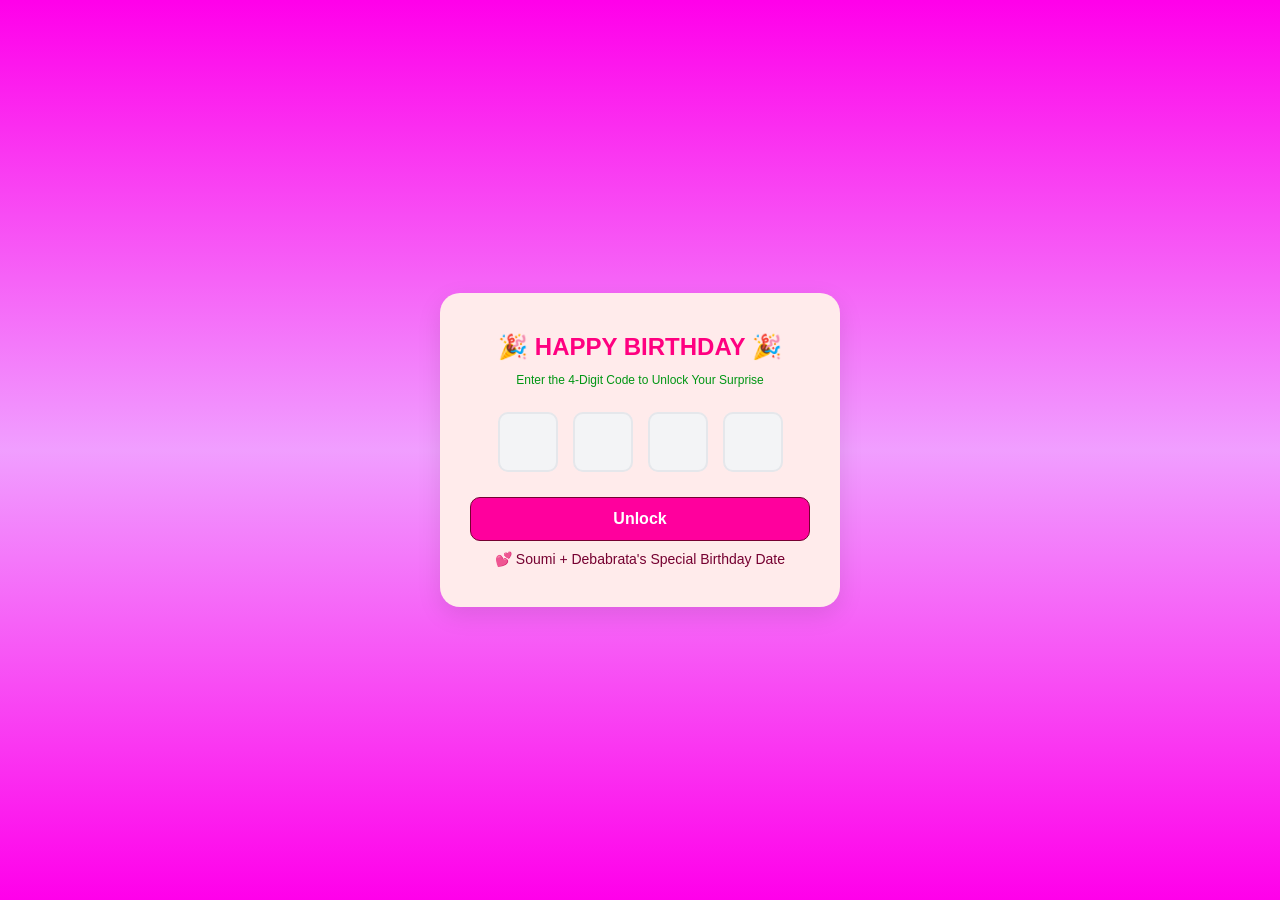
<file: public/password.html>
<!DOCTYPE html>
<html lang="en">
<head>
  <meta charset="UTF-8" />
  <meta name="viewport" content="width=device-width, initial-scale=1.0" />
  <title>Password Verification</title>

  <style>
    /* Reset */
    * {
      margin: 0;
      padding: 0;
      box-sizing: border-box;
    }

    body {
      font-family: "Poppins", sans-serif;
      background: linear-gradient(180deg, #ff00ea, hsl(291, 100%, 81%), #ff00ea);
      display: flex;
      align-items: center;
      justify-content: center;
      height: 100vh;
    }

    /* Container */
    .container {
      width: 100%;
      padding: 20px;
      display: flex;
      justify-content: center;
      align-items: center;
    }

    /* Card */
    .card {
      background: #ffebeb;
      padding: 40px 30px;
      border-radius: 20px;
      box-shadow: 0 8px 25px rgba(0, 0, 0, 0.1);
      max-width: 400px;
      width: 100%;
      text-align: center;
    }

    /* Header */
    .header h1 {
      font-size: 24px;
      color: #ff0080;
      margin-bottom: 12px;
      font-weight: 800;
      
    }

    .header p {
      color: #009614;
      font-size: 12px;
    }

    /* Inputs */
    .input-group {
      display: flex;
      justify-content: center;
      gap: 15px;
      margin: 25px 0;
    }

    .input-group input {
      width: 60px;
      height: 60px;
      text-align: center;
      font-size: 24px;
      font-weight: 600;
      border-radius: 10px;
      border: 2px solid #e5e7eb;
      background: #f3f4f6;
      outline: none;
      transition: 0.2s;
    }

    .input-group input:focus {
      border-color: #6366f1;
      background: #fff;
      box-shadow: 0 0 6px rgba(99, 102, 241, 0.3);
    }

    /* Button */
    button {
      width: 100%;
      background: #ff009d;
      border: 1px solid #760031;
      color: #fff;
      padding: 12px 0;
      border-radius: 10px;
      font-weight: 600;
      cursor: pointer;
      font-size: 16px;
      transition: background 0.3s;
    }

    button:hover {
      background: #ad0450;
    }

    /* Hint */
    .hint {
      margin-top: 10px;
      font-size: 14px;
      color: #760031;
    }

    /* Toast Message */
#toast {
  visibility: hidden;
  min-width: 240px;
  background: #111827;
  color: #fff;
  text-align: center;
  border-radius: 10px;
  padding: 14px 18px;
  position: fixed;
  left: 50%;
  bottom: 30px;
  transform: translateX(-50%);
  z-index: 9999;
  font-weight: 500;
  opacity: 0;
  transition: all 0.4s ease;
}

#toast.show {
  visibility: visible;
  opacity: 1;
  bottom: 50px;
}

#toast.success {
  background: #16a34a; /* green */
}

#toast.error {
  background: #dc2626; /* red */
}
/* Responsive Toast for Mobile */
@media (max-width: 480px) {
  #toast {
    min-width: 180px;
    font-size: 14px;
    padding: 10px 14px;
    bottom: 20px;
  }

  #toast.show {
    bottom: 35px;
  }
}


    /* Responsive */
@media (max-width: 480px) {
  body {
    display: flex;
    align-items: center;
    justify-content: center;
    min-height: 100vh;
    padding: 0; /* remove extra padding */
  }

  .container {
    height: auto;
    display: flex;
    justify-content: center;
    align-items: center;
  }

  .card {
    padding: 25px 18px;
    max-width: 90%;
    margin: 0 auto;
    position: relative;
    top: 0;
    transform: none; /* remove unwanted shifting */
  }

  .input-group input {
    width: 45px;
    height: 45px;
    font-size: 18px;
  }

  .header h1 {
    font-size: 20px;
  }
}

  </style>
</head>

<body>
  <div class="container">
  <div class="card">

    <header class="header">
      <h1>🎉 HAPPY BIRTHDAY 🎉</h1>
      <p>Enter the 4-Digit Code to Unlock Your Surprise</p>
    </header>

    <form id="password-form">
      <div class="input-group">
        <input type="password" maxlength="1" inputmode="numeric" autocomplete="off" />
        <input type="password" maxlength="1" inputmode="numeric" autocomplete="off" />
        <input type="password" maxlength="1" inputmode="numeric" autocomplete="off" />
        <input type="password" maxlength="1" inputmode="numeric" autocomplete="off" />
      </div>

      <button type="submit">Unlock</button>
    </form>

    <p class="hint">
      💕 Soumi + Debabrata's Special Birthday Date
    </p>

  </div>
</div>

  <script>
  document.addEventListener("DOMContentLoaded", () => {
    const form = document.getElementById("password-form");
    const inputs = [...form.querySelectorAll("input[type=password]")];
    const submit = form.querySelector("button");
    const correctPassword = "1626";

    // 🔹 Toast container তৈরি
    const toast = document.createElement("div");
    toast.id = "toast";
    document.body.appendChild(toast);

    // 🔹 Toast show function
    function showToast(message, type = "success") {
      toast.textContent = message;
      toast.className = `show ${type}`;
      setTimeout(() => {
        toast.className = toast.className.replace("show", "");
      }, 2500);
    }

    const handleKeyDown = (e) => {
      if (
        !/^[0-9]{1}$/.test(e.key) &&
        e.key !== "Backspace" &&
        e.key !== "Delete" &&
        e.key !== "Tab" &&
        !e.metaKey
      ) {
        e.preventDefault();
      }

      if (e.key === "Delete" || e.key === "Backspace") {
        const index = inputs.indexOf(e.target);
        if (index > 0) {
          inputs[index - 1].value = "";
          inputs[index - 1].focus();
        }
      }
    };

    const handleInput = (e) => {
      const { target } = e;
      const index = inputs.indexOf(target);
      if (target.value) {
        if (index < inputs.length - 1) {
          inputs[index + 1].focus();
        } else {
          submit.focus();
        }
      }
    };

    const handleFocus = (e) => e.target.select();

    const handlePaste = (e) => {
      e.preventDefault();
      const text = e.clipboardData.getData("text");
      if (!new RegExp(`^[0-9]{${inputs.length}}$`).test(text)) return;
      const digits = text.split("");
      inputs.forEach((input, index) => (input.value = digits[index]));
      submit.focus();
    };

    inputs.forEach((input) => {
      input.addEventListener("input", handleInput);
      input.addEventListener("keydown", handleKeyDown);
      input.addEventListener("focus", handleFocus);
      input.addEventListener("paste", handlePaste);
    });

    form.addEventListener("submit", (e) => {
      e.preventDefault();
      const enteredPassword = inputs.map((i) => i.value).join("");

      if (enteredPassword === correctPassword) {
        showToast("🥰 Welcome, sweet Soumi! 💖 The surprise begins now... ✨🌙", "success");
        setTimeout(() => {
          window.location.href = "gallery.html";
        }, 1800);
      } else {
       showToast("❌ Wrong Madam ji 😆 Password wants a little love first... ❤️", "error");
        inputs.forEach((i) => (i.value = ""));
        inputs[0].focus();
      }
    });
  });
</script>

  
</body>
</html>
</file>
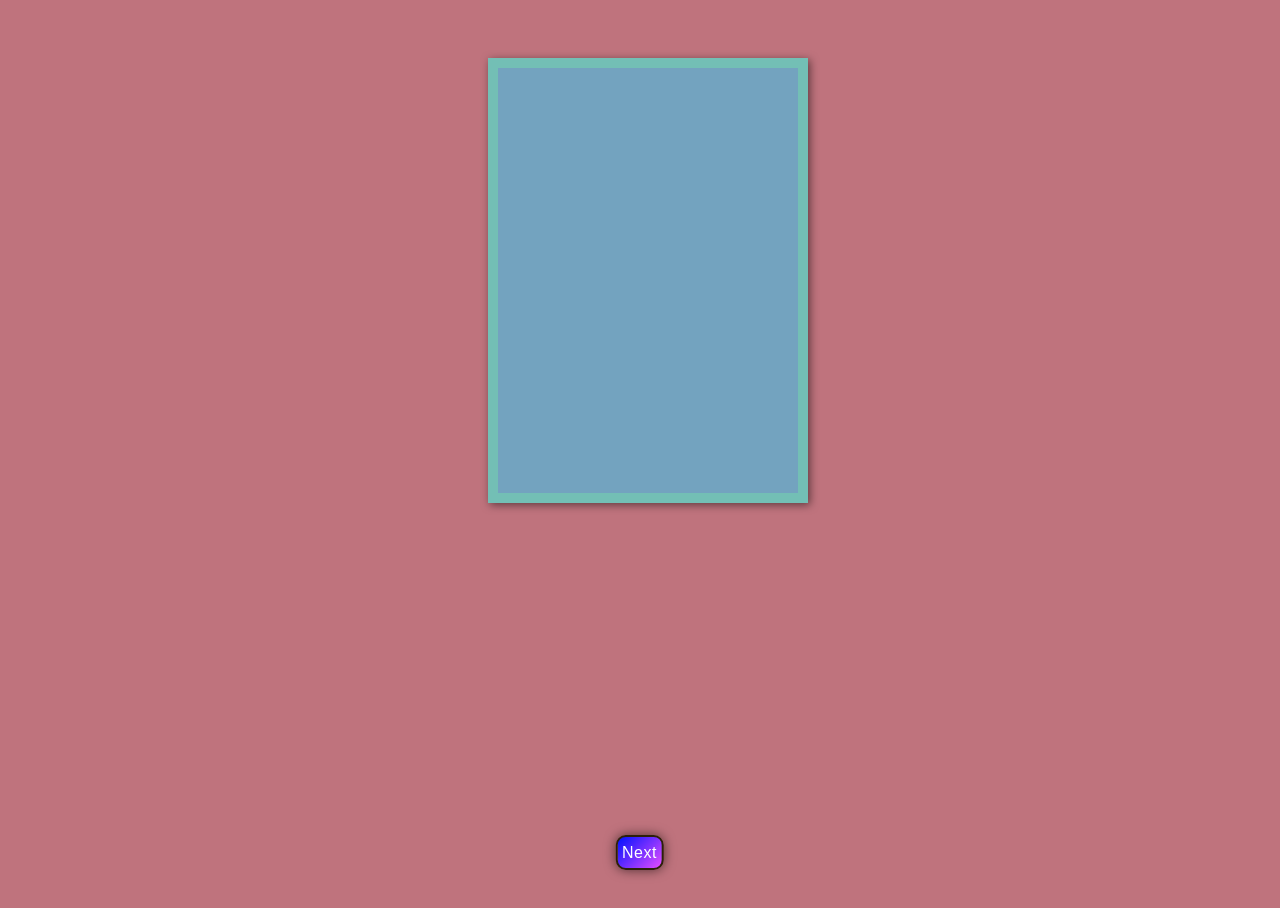
<file: public/wish.html>
<!DOCTYPE html>
<html lang="bn">
<head>
  <meta charset="UTF-8">
  <meta name="viewport" content="width=device-width, initial-scale=1.0">
  <title>Happy Birthday Soumi 🎂</title>
  <style>
   @import url(https://fonts.googleapis.com/css?family=Nobile:400italic,700italic);
html,
body {
  overflow: hidden;
  background-color: #bf737d;
  width: 100%;
  height: 100%;
}

.card {
  position: relative;
  width: 300px;
  height: 425px;
  border: 10px solid #73bfb5;
  margin: 50px auto 0 auto;
  box-shadow: inset 10px 0px 15px 0px rgba(0, 0, 0, 0.1);
  background-color: #fff98d;
}

.card .text-container {
  width: 80%;
  height: 80%;
  margin: auto;
}

.strikethrough {
  text-decoration: line-through;
}

.card .text-container #head {
  font-family: "Nobile", sans-serif;
  font-size: 1.5em;
  margin: 60px auto 60px auto;
}

.card p {
  font-size: 1.1em;
  line-height: 1.4;
  font-family: "Nobile";
  color: #331717;
  font-style: italic;
  text-align: center;
  margin: 30px auto 0px auto;
}

.card .front {
  position: absolute;
  width: 100%;
  height: 100%;
  margin: -10px 0px 0px -10px;
  border: 10px solid #73bfb5;
  backface-visibility: hidden;
  background-color: #73a3bf;
  /* background-image: url($cover-image); */
  background-size: contain;
  transform-style: preserve-3d;
  transform-origin: 0% 50%;
  transform: perspective(800px) rotateY(0deg);
  transition: all 0.8s ease-in-out;
}

.card:hover .front {
  transform: perspective(800px) rotateY(-170deg);
  background-color: #41718d;
}

.card:hover .back {
  transform: perspective(800px) rotateY(-170deg);
  box-shadow: 7px 0px 5px 0px rgba(0, 0, 0, 0.3), inset 2px 0px 15px 0px rgba(0, 0, 0, 0.1);
  background-color: #d2dcd2;
}

.card .back {
  position: absolute;
  width: 100%;
  height: 100%;
  border: 10px solid #73bfb5;
  margin: -10px 0px 0px -10px;
  backface-visibility: visible;
  filter: drop-shadow(2px 2px 4px rgba(0, 0, 0, 0.5));
  transform-style: preserve-3d;
  transform-origin: 0% 50%;
  transform: perspective(800px) rotateY(0deg);
  transition: all 0.8s ease-in-out;
  background-color: #e6f0e6;
  box-shadow: 0px 0px 0px 0px rgba(0, 0, 0, 0.1);
}

.cover-shape-large {
  position: absolute;
  width: 65%;
  height: 48%;
  top: 25%;
  left: 18%;
  /* transform: rotateZ(45deg); */
}

.cover-shape-large .shape-block,
.cover-shape-large .shape-diamond {
  background-color: #73bf8f;
}

.cover-shape-small {
  position: absolute;
  width: 50%;
  height: 36%;
  top: 30%;
  left: 25%;
}

.shape-block {
  position: absolute;
  width: 100%;
  height: 100%;
  background-color: white;
  border-radius: 50px;
  box-shadow: 0 0 20px 0 rgba(0, 0, 0, 0.5);
}

#shape-image {
  background-image: url("http://freedesignfile.com/upload/2013/02/Birthday-cake-vector-4.jpg");
  background-size: contain;
  background-repeat: no-repeat;
  background-position: center;
}

.shape-diamond {
  position: absolute;
  width: 100%;
  height: 100%;
  background-color: white;
  box-shadow: 0 0 10px 0 rgba(0, 0, 0, 0.5);
  transform: rotateZ(45deg);
}

/* cake animation stuff from: https://codepen.io/WithAnEs/pen/OVZRvg
   not created by me! It's by Mark Thomes.
*/
.cake {
  position: absolute;
  width: 100px;
  height: 80px;
  top: 45%;
  left: 50%;
  margin-top: -28px;
  margin-left: -50px;
}

.cake > * {
  position: absolute;
  /* backface-visibility: hidden; */
}

.layer {
  position: absolute;
  display: block;
  width: 100px;
  height: 40px;
  border-radius: 50%;
  background-color: #553c13;
  box-shadow: 0 2px 0px #6a4b18, 0 4px 0px #33240b, 0 6px 0px #32230b, 0 8px 0px #31230b, 0 10px 0px #30220b, 0 12px 0px #2f220b, 0 14px 0px #2f210a, 0 16px 0px #2e200a, 0 18px 0px #2d200a, 0 20px 0px #2c1f0a, 0 22px 0px #2b1f0a, 0 24px 0px #2a1e09, 0 26px 0px #2a1d09, 0 28px 0px #291d09, 0 30px 0px #281c09;
}

.layer-top {
  top: 0px;
}

.layer-middle {
  top: 13.2px;
}

.layer-bottom {
  top: 26.4px;
}

.icing {
  top: 0.8px;
  left: 2px;
  background-color: #f0e4d0;
  width: 96px;
  height: 36px;
  border-radius: 50%;
}
.icing:before {
  content: "";
  position: absolute;
  top: 4px;
  right: 5px;
  bottom: 6px;
  left: 5px;
  background-color: #f4ebdc;
  box-shadow: 0 0 4px #f6efe3, 0 0 4px #f6efe3, 0 0 4px #f6efe3;
  border-radius: 50%;
  /* z-index: 1; */
}

.drip {
  display: block;
  width: 20px;
  height: 24px;
  border-bottom-left-radius: 25px;
  border-bottom-right-radius: 25px;
  background-color: #f0e4d0;
}

.drip1 {
  top: 22px;
  left: 2px;
  transform: skewY(15deg);
  height: 19.2px;
  width: 16px;
}

.drip2 {
  top: 30px;
  left: 72.4px;
  transform: skewY(-15deg);
}

.drip3 {
  top: 33.6px;
  left: 36px;
  width: 32px;
  border-bottom-left-radius: 40px;
  border-bottom-right-radius: 40px;
}

.candle {
  background-color: #bf737d;
  width: 6.4px;
  height: 20px;
  border-radius: 8px/4px;
  top: -8px;
  left: 50%;
  margin-left: -3.2px;
  /* z-index: 10; */
}
.candle:before {
  content: "";
  position: absolute;
  top: 0;
  left: 0;
  width: 6.4px;
  height: 3.2px;
  border-radius: 50%;
  background-color: #cf969e;
}

.flame {
  position: absolute;
  background-color: orange;
  width: 6px;
  height: 13px;
  border-radius: 10px 10px 10px 10px/25px 25px 10px 10px;
  top: -13.6px;
  left: 50%;
  margin-left: -3px;
  /* z-index: 10; */
  box-shadow: 0 0 10px rgba(255, 165, 0, 0.5), 0 0 20px rgba(255, 165, 0, 0.5), 0 0 60px rgba(255, 165, 0, 0.5), 0 0 80px rgba(255, 165, 0, 0.5);
  transform-origin: 50% 90%;
  animation: flicker 1s ease-in-out infinite;
}

@keyframes flicker {
  0% {
    /* transform: rotateZ(5deg); */
    box-shadow: 0 0 10px rgba(255, 165, 0, 0.2), 0 0 20px rgba(255, 165, 0, 0.2), 0 0 60px rgba(255, 165, 0, 0.2), 0 0 80px rgba(255, 165, 0, 0.2);
  }
  25% {
    /* transform: rotateZ(-5deg); */
    box-shadow: 0 0 10px rgba(255, 165, 0, 0.5), 0 0 20px rgba(255, 165, 0, 0.5), 0 0 60px rgba(255, 165, 0, 0.5), 0 0 80px rgba(255, 165, 0, 0.5);
  }
  50% {
    /* transform: rotateZ(10deg); */
    box-shadow: 0 0 10px rgba(255, 165, 0, 0.3), 0 0 20px rgba(255, 165, 0, 0.3), 0 0 60px rgba(255, 165, 0, 0.3), 0 0 80px rgba(255, 165, 0, 0.3);
  }
  75% {
    /* transform: rotateZ(-10deg); */
    box-shadow: 0 0 10px rgba(255, 165, 0, 0.4), 0 0 20px rgba(255, 165, 0, 0.4), 0 0 60px rgba(255, 165, 0, 0.4), 0 0 80px rgba(255, 165, 0, 0.4);
  }
  100% {
    /* transform: rotateZ(5deg); */
    box-shadow: 0 0 10px rgba(255, 165, 0, 0.5), 0 0 20px rgba(255, 165, 0, 0.5), 0 0 60px rgba(255, 165, 0, 0.5), 0 0 80px rgba(255, 165, 0, 0.5);
  }
}

#nextBtn {
  position: fixed;
  bottom: 30px; /* নিচ থেকে দূরত্ব */
  left: 50%;
  transform: translateX(-50%);
  background: linear-gradient(135deg, #0011ff, #e44dff);
  color: white;
  border: 2px solid #2d200a;
  padding: 0.4rem 0.3rem; /* ছোট আকার */
  border-radius: 10px;
  font-size: 1rem;
  font-family: "Manrope", sans-serif;
  letter-spacing: 0.5px;
  cursor: pointer;
  box-shadow: 0 0 12px rgba(0, 0, 0, 0.6);
  transition: all 0.3s ease;
  z-index: 9999;
}

#nextBtn:hover {
  transform: translateX(-50%) scale(1.07);
  box-shadow: 0 0 20px rgba(204, 255, 0, 0.9);
}

  </style>
</head>
<body>
  <div class="card">
  <div class="back"></div>
  <div class="front">
    <div class="cover-shape-large">
      <div class="shape-diamond"></div>
      <div class="shape-block"></div>
    </div>
    <div class="cover-shape-small">
      <div class="shape-diamond"></div>
      <div class="shape-block">
        <div class="cake">
          <div class="layer layer-bottom"></div>
          <div class="layer layer-middle"></div>
          <div class="layer layer-top"></div>
          <div class="icing"></div>
          <div class="drip drip1"></div>
          <div class="drip drip2"></div>
          <div class="drip drip3"></div>
          <div class="candle">
            <div class="flame"></div>
          </div>
        </div>
      </div>
    </div>
  </div>
  
  <div class="text-container">

  <style>
    @keyframes glow {
      0% { color: #ff0000; text-shadow: 0 0 5px #e4ffde, 0 0 2px #000000; }
      50% { color: #ff0000; text-shadow: 0 0 6px #e4ffde, 0 0 2px #000000; }
      100% { color: #ff0000; text-shadow: 0 0 5px #e4ffde, 0 0 2px #000000; }
    }
    @keyframes fadeIn {
      from { opacity: 0; transform: translateY(15px); }
      to { opacity: 1; transform: translateY(0); }
    }
    .asmi {
      animation: glow 2s infinite alternate;
      font-weight: bold;
    }
    .debabrata {
      font-style: italic;
      font-weight: bold;
      
      animation: glow 2s infinite alternate;
    }
    /* ✅ নতুন কিছু যোগ করা হলো */
    .text-container {
      width: 88%;
      height: 90%;
      margin: auto;
      overflow-y: auto;
      padding: 10px;
      box-sizing: border-box;
      scrollbar-width: thin;
      scrollbar-color: #ebe410 transparent;
    }
    .text-container::-webkit-scrollbar {
      width: 6px;
    }
    .text-container::-webkit-scrollbar-thumb {
      background: #ffaad6;
      border-radius: 10px;
    }
  </style>

 <p id="head" style="font-size: 90%; font-weight: 600; text-align: center; margin: 20px 0;">
  🎂💐 Happy Birthday Dear Soumi 🎂💐
</p>

  


 <p>
আজকের দিনটা শুধু ক্যালেন্ডারের একটা তারিখ নয় —
আজকের দিনটা আমার কাছে একটু অন্যরকম। 🌷

কারণ এই দিনেই পৃথিবী পেয়েছিল এমন একজন মানুষকে,
যার হাসি খুব সহজেই একটা খারাপ দিনকে ভালো করে দিতে পারে,
যার যত্ন নেওয়ার স্বভাবটা নিঃশব্দ অথচ ভীষণ গভীর,
আর যার চোখের মধ্যে এমন কিছু আছে —
যার দিকে তাকালে অনেক না-বলা কথাও যেন বলা হয়ে যায়। ✨

শুভ জন্মদিন, Soumi। 🎂🌸

Facebook-এর সেই একদম সাধারণ পরিচয়টা
কীভাবে এতটা আপন হয়ে গেল,
সেটা হয়তো আমিও ঠিক করে বলতে পারব না।
কিছু মানুষ জীবনে খুব স্বাভাবিকভাবেই আসে,
কিন্তু কখন যে তারা আমাদের দিনের একটা গুরুত্বপূর্ণ অংশ হয়ে যায়,
সেটা আমরা নিজেরাও টের পাই না। 🌙
</p>

<p>
তুমি এখন জীবনের এমন একটা সময়ের মধ্যে দিয়ে যাচ্ছো,
যেখানে সামনে পরীক্ষা, পড়াশোনা,
চাপ, দুশ্চিন্তা আর নিজের ভবিষ্যৎ নিয়ে হাজারটা ভাবনা। 📖

হয়তো সব দিন সমান সহজ যাবে না।
কখনও নিজের উপর সন্দেহ হবে,
কখনও মনে হবে অনেক কিছু একসাথে ভারী হয়ে যাচ্ছে,
কখনও হয়তো চুপ করে থাকতে ইচ্ছে করবে।

সেই দিনগুলোর জন্য শুধু একটা কথা মনে রেখো —
তোমাকে সবকিছু একা সামলাতে হবে না। 🫂

যখন খুব ক্লান্ত লাগবে,
যখন মনে হবে কেউ বুঝছে না,
যখন নিজের ভেতরের কথাগুলো কাউকে বলতে ইচ্ছে করবে না —
তখনও জেনে রেখো,
আমি পাশে থাকব।

হয়তো সব সমস্যার সমাধান আমার কাছে থাকবে না,
হয়তো তোমার সব কষ্ট আমি নিজের হাতে সরিয়ে দিতে পারব না,
কিন্তু তোমার পাশে চুপ করে দাঁড়িয়ে থাকার মতো একজন মানুষ
হয়ে থাকতে চাই। ❤️
</p>

<p>
তোমার হাসিটা যেন কখনও হারিয়ে না যায়। 🌸

কারণ সত্যি বলতে,
তোমার হাসির মধ্যে এমন একটা অদ্ভুত শান্তি আছে —
যেটা হয়তো তুমি নিজেই জানো না।

তোমার caring nature,
মানুষের প্রতি তোমার সেই নরম মন,
আর তোমার চোখের সেই অদ্ভুত শান্ত গভীরতা —
এই ছোট ছোট জিনিসগুলোই হয়তো
তোমাকে আমার কাছে একটু একটু করে
অন্যরকম করে তুলেছে। ✨

কিছু অনুভূতির কোনো নির্দিষ্ট দিন নেই,
কোনো ঘোষণা নেই,
কোনো নামও হয়তো নেই।

তারা শুধু ধীরে ধীরে জন্ম নেয় —
কথার ফাঁকে,
অকারণ অপেক্ষায়,
হঠাৎ মনে পড়ে যাওয়ায়,
আর কারও হাসি নিজের অজান্তেই
মনে থেকে যাওয়ায়। 🌙💗

হয়তো কিছু কথা আজও বলা হয়ে ওঠেনি।
হয়তো কিছু অনুভূতি এখনও শব্দ খুঁজছে।
তবুও আজ তোমার জন্মদিনে
শুধু এটুকু জানাতে ইচ্ছে করল —
তুমি আমার কাছে সত্যিই খুব special। ❤️
</p>

<p>
তোমার সামনে যে পথটা আসছে,
সেটা যেন যতই কঠিন হোক,
তুমি যেন নিজের উপর বিশ্বাস হারিয়ে না ফেলো। 🌿

পরীক্ষার চাপ আসবে,
কঠিন দিন আসবে,
কিছু রাত হয়তো খুব দীর্ঘ মনে হবে —
কিন্তু মনে রেখো,
রাত যত দীর্ঘই হোক,
সকালের আলো একদিন ঠিক আসে। ☀️

তুমি ধীরে এগোও,
নিজের মতো এগোও,
শুধু থেমে যেও না।

আর যদি কখনও পথটা খুব কঠিন লাগে,
একবার পিছনে তাকিয়ো —
হয়তো দেখবে,
কেউ একজন এখনও তোমার পাশে হাঁটছে। 🫂✨
</p>

<p>
আমি জানি না আগামী দিনগুলো আমাদের কোথায় নিয়ে যাবে।
জানি না আজকের এই কথাগুলো
কোনো একদিন তোমার কাছে কতটা অর্থ রাখবে।

শুধু চাই,
তোমার জীবনে যতটা আলো তুমি অন্যদের অজান্তে ছড়িয়ে দাও,
তার চেয়েও অনেক বেশি আলো
তোমার নিজের জীবনে ফিরে আসুক। 🌌✨

তোমার চোখে স্বপ্ন থাকুক,
মুখে সেই চেনা হাসিটা থাকুক,
মনে শান্তি থাকুক,
আর পাশে থাকুক এমন মানুষগুলো
যারা তোমাকে সত্যি করে মূল্য দেয়। 🌷

আর হ্যাঁ —
কখনও যদি মনে হয় পৃথিবীটা একটু বেশি কঠিন হয়ে গেছে,
তখন মনে রেখো,
এই পৃথিবীর কোথাও একজন মানুষ আছে
যে তোমার ভালো থাকাটাকে
নিঃশব্দে খুব গুরুত্ব দিয়ে দেখে। ❤️
</p>

<p>
আজ শুধু তোমার জন্য একটা ছোট্ট প্রার্থনা —

তোমার প্রতিটা ভয় সাহসে বদলে যাক,
প্রতিটা কান্না একদিন হাসিতে ফিরে আসুক,
প্রতিটা কঠিন রাতের শেষে
একটা সুন্দর সকাল অপেক্ষা করুক। 🌙🌸

আর তোমার জীবনের গল্পটা
এমন সুন্দর হোক,
যাতে একদিন পিছনে ফিরে তাকিয়ে
তুমি নিজেই বলো —

“হ্যাঁ,
সবকিছুর পরেও আমি পেরেছি।” ✨
</p>

<p>
শুভ জন্মদিন, Soumi। 🎂❤️

আজকের দিনটা তোমার।
তাই আজ নিজের জন্য একটু বেশি হাসো,
একটু বেশি খুশি হও,
আর নিজের প্রতি একটু বেশি মায়া রেখো।

কারণ তুমি সেটা deserve করো। 🌷

আর হয়তো...
আমার না-বলা কথাগুলোর মধ্যে
সবচেয়ে সত্যি কথাটা শুধু এইটুকুই —

তোমার ভালো থাকাটা
আমার কাছে যতটা গুরুত্বপূর্ণ,
সেটা হয়তো কোনো সুন্দর শব্দ দিয়েও
পুরোপুরি বোঝানো সম্ভব নয়। ❤️
</p>

<p class="debabrata">
— Debabrata ✨
</p>
</div>
<div>

</div>

<button id="nextBtn" onclick="window.location.href='aimodel.html'">Next</button>

<!-- 🎵 Background Music -->
  <audio id="bgMusic" loop preload="auto">
    <source src="audio/song1.mpeg" type="audio/mpeg">
  </audio>

  <!-- 🎵 Play music when card is opened/clicked -->
  <script>
    const music = document.getElementById("bgMusic");
    const card = document.querySelector(".card");

    card.addEventListener("click", async function () {
      try {
        music.volume = 1;
        await music.play();
      } catch (error) {
        console.log("Music play failed:", error);
      }
    });
  </script>
</body>
</html>
</file>
